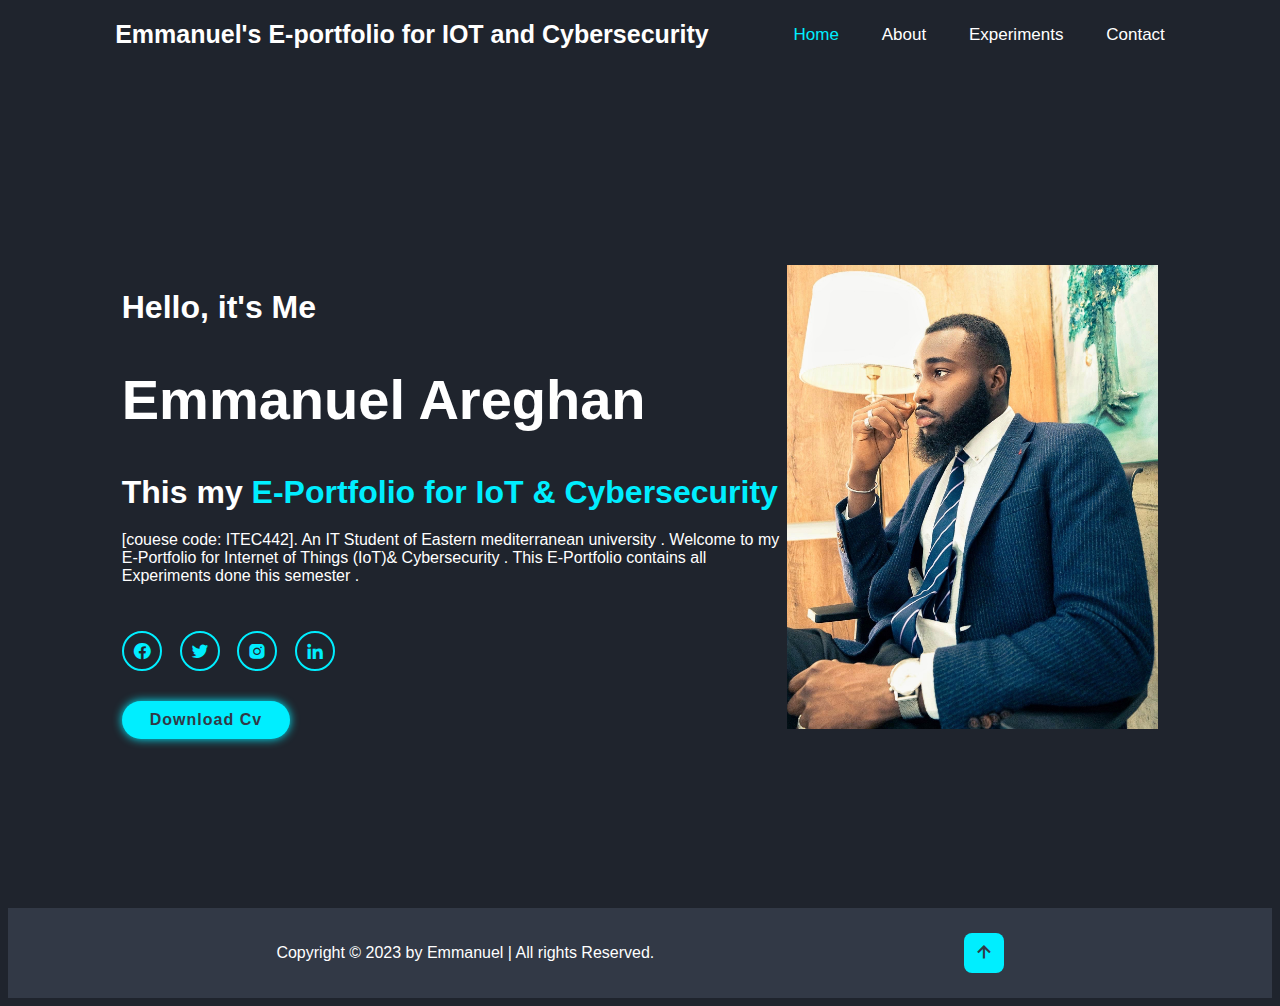
<file: index.html>
<!DOCTYPE html>
<html lang="en">
<head>
    <meta charset="UTF-8">
    <meta name="viewport" content="width=device-width, initial-scale=1.0">
    <title>Document</title>
    <link rel="stylesheet" href ="style.css">
    <link href='https://unpkg.com/boxicons@2.1.4/css/boxicons.min.css' rel='stylesheet'>
</head>
<body>
    <header class="header">
       <a href="#" class="logo" >Emmanuel's E-portfolio for IOT and Cybersecurity</a>
       <i class='bx bx-menu' id="menu-icon"></i>
       <nav class="navbar">
        <a href ="index.html" class="active">Home</a>
        <a href ="aboutme.html">About</a>
        <a href ="iotandcyber.html">Experiments</a>
        <a href ="contact.html">Contact</a>
       </nav>
    </header>
    <section class="home" id="home">
    <div class="home-content">
        <h3>Hello, it's Me</h3>
        <h1>Emmanuel Areghan</h1>
        <h3> This my <span>E-Portfolio for IoT & Cybersecurity </span></h3>
        <p>
            [couese code: ITEC442]. An IT Student of  Eastern mediterranean university . Welcome to my  E-Portfolio for Internet of Things (IoT)& Cybersecurity . This E-Portfolio contains all Experiments done this semester .
        </p>
    <div class="social-media">
        <a href="#"> <i class='bx bxl-facebook-circle' ></i></a>
        <a href="#"><i class='bx bxl-twitter' ></i></a>
        <a href="#"><i class='bx bxl-instagram-alt' ></i></a>
        <a href="#"><i class='bx bxl-linkedin' ></i></a>
    </div>
    <a href="#" class="btn">Download Cv</a>
    </div>
    <div class="home-img">
        <img src="6C3C2172-261A-45DF-A630-8E633501FB4E.jpg" alt="">

    </div>
</section >

<footer class="footer">
    <div class="footer-text">
        <p>Copyright &copy; 2023 by Emmanuel | All rights Reserved.</p>

    </div>

    <div class="footer-iconTop">
        <a href="#home"><i class='bx bx-up-arrow-alt' ></i></a>
    </div>
</footer>






</body>
</html>
</file>
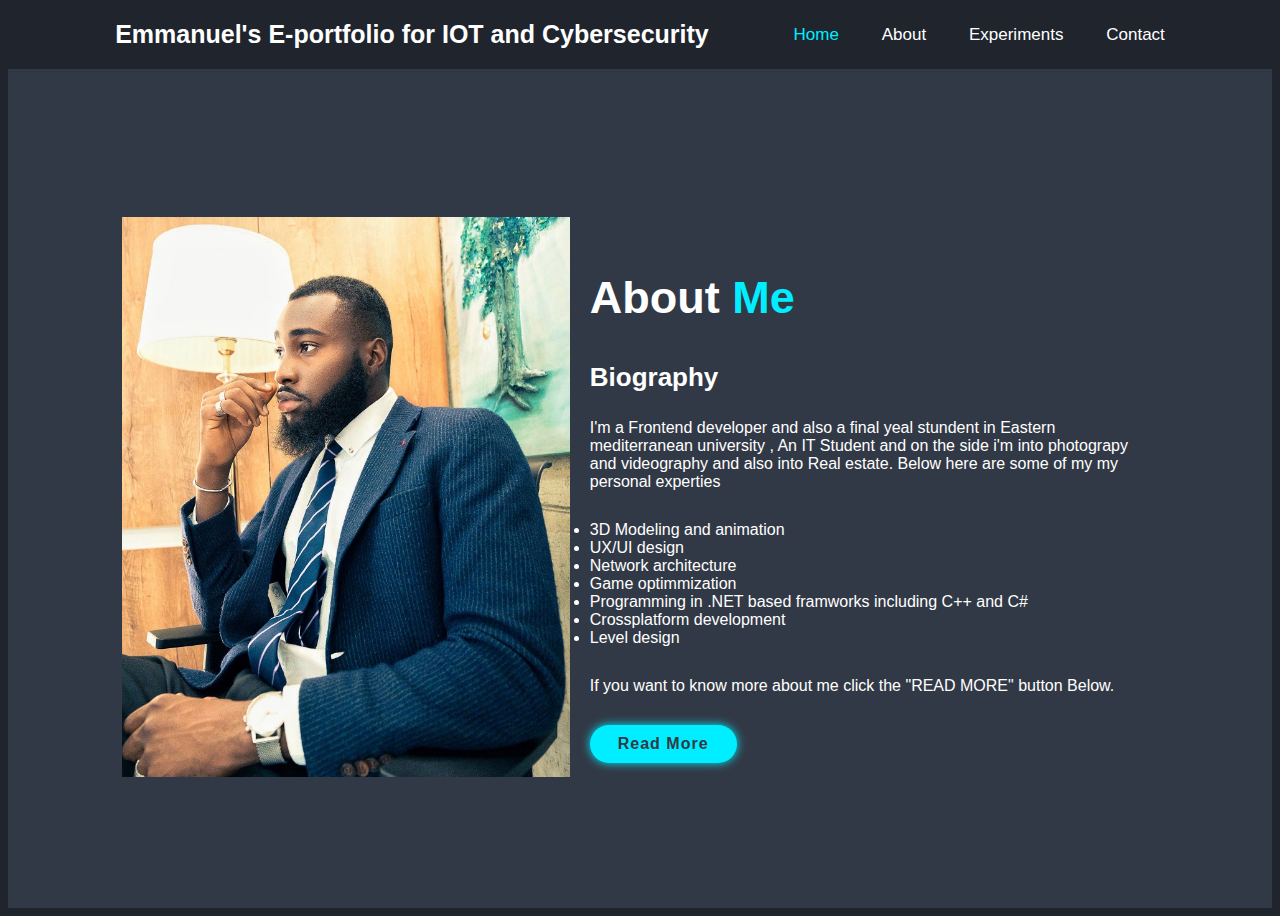
<file: aboutme.html>
<!DOCTYPE html>
<html lang="en">
<head>
    <meta charset="UTF-8">
    <meta name="viewport" content="width=device-width, initial-scale=1.0">
    <title>Document</title>
    <link rel="stylesheet" href ="style.css">
</head>
<body>
    <header class="header">
        <a href="#" class="logo" >Emmanuel's E-portfolio for IOT and Cybersecurity</a>
        <i class='bx bx-menu' id="menu-icon"></i>
        <nav class="navbar">
         <a href ="index.html" class="active">Home</a>
         <a href ="aboutme.html">About</a>
         <a href ="iotandcyber.html">Experiments</a>
         <a href ="contact.html">Contact</a>
        </nav>
     </header>
    <section class="about" id="about">
        <div class="about-img">
            <img src="6C3C2172-261A-45DF-A630-8E633501FB4E.jpg">
        </div>
        <div class="about-content">
            <h2 class="heading">About <span> Me </span></h2>
            <h3> Biography </h3>
            <p> I'm a Frontend developer and also a final yeal stundent in Eastern mediterranean university , An IT Student and on the side i'm into photograpy and videography and also into Real estate. Below here are some of my my personal experties
                <ul>
                    <li> 3D Modeling and animation</li>
                    <li>UX/UI design</li>
                    <li>Network architecture</li>
                    <li> Game optimmization</li>
                    <li> Programming in .NET based framworks including C++ and C#</li>
                    <li> Crossplatform development</li>
                    <li> Level design</li>
                </ul>
              <p> If you want to know more about me click the "READ MORE" button Below.</p> 
            </p>
        <a href="#" class="btn"> Read More</a>
        </div>
        </section>
    
</body>
</html>
</file>
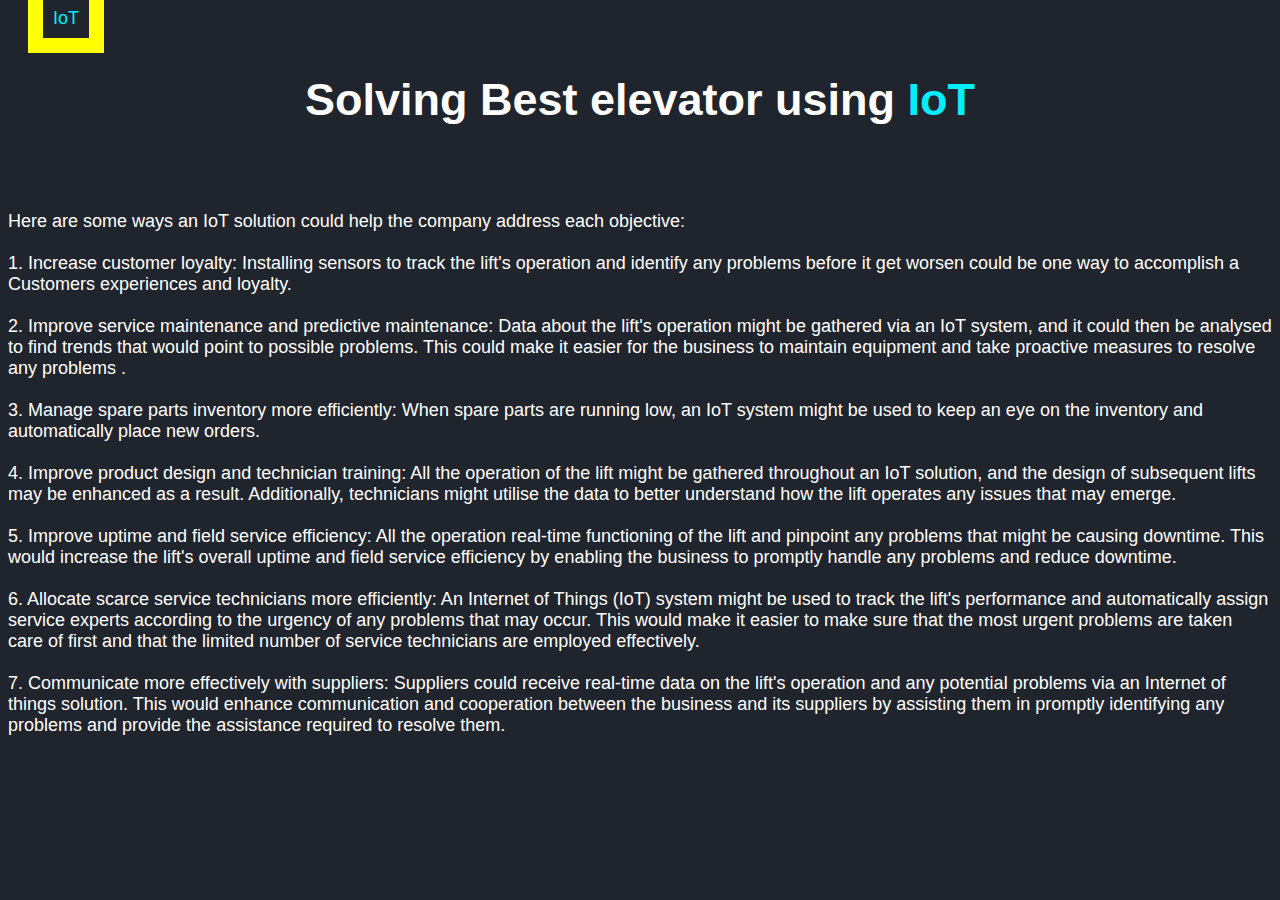
<file: best.html>
<!DOCTYPE html>
<html lang="en">
<head>
    <meta charset="UTF-8">
    <meta name="viewport" content="width=device-width, initial-scale=1.0">
    <title>Document</title>
    <link rel="stylesheet" href ="style.css">
</head>
<body> 
    <nav class="c4">
        <a class="left"   href="iot.html">IoT</a>
        
       </nav>
  
        <div class="best">
            <h3>Solving Best elevator using <span>IoT </span> </h3>  
            <br><br>
            <p>
                Here are some ways an IoT solution could help the company address each objective: <br><br>
                1. Increase customer loyalty:  Installing sensors to track the lift's operation and identify any problems before it get worsen could be one way to accomplish a Customers experiences and loyalty.<br><br>
                2. Improve service maintenance and predictive maintenance: Data about the lift's operation might be gathered via an IoT system, and it could then be analysed to find trends that would point to possible problems. This could make it easier for the business to maintain equipment  and take proactive measures to resolve any problems .<br><br>
                3. Manage spare parts inventory more efficiently: When spare parts are running low, an IoT system might be used to keep an eye on the inventory and automatically place new orders.<br><br>
                4. Improve product design and technician training: All the operation of the lift might be gathered throughout an IoT solution, and the design of subsequent lifts may be enhanced as a result. Additionally, technicians might utilise the data to better understand how the lift operates  any issues that may emerge.<br><br>
                5. Improve uptime and field service efficiency: All the operation real-time functioning of the lift and pinpoint any problems that might be causing downtime. This would increase the lift's overall uptime and field service efficiency by enabling the business to promptly handle any problems and reduce downtime.<br><br>
                6. Allocate scarce service technicians more efficiently: An Internet of Things (IoT) system might be used to track the lift's performance and automatically assign service experts according to the urgency of any problems that may occur. This would make it easier to make sure that the most urgent problems are taken care of first and that the limited number of service technicians are employed effectively.<br><br>
                7. Communicate more effectively with suppliers: Suppliers could receive real-time data on the lift's operation and any potential problems via an Internet of things solution. This would enhance communication and cooperation between the business and its suppliers by assisting them in promptly identifying any problems and provide the assistance required to resolve them. <br><br>



            </p>   
           </div>

   
   
    
</body>
</html>
</file>
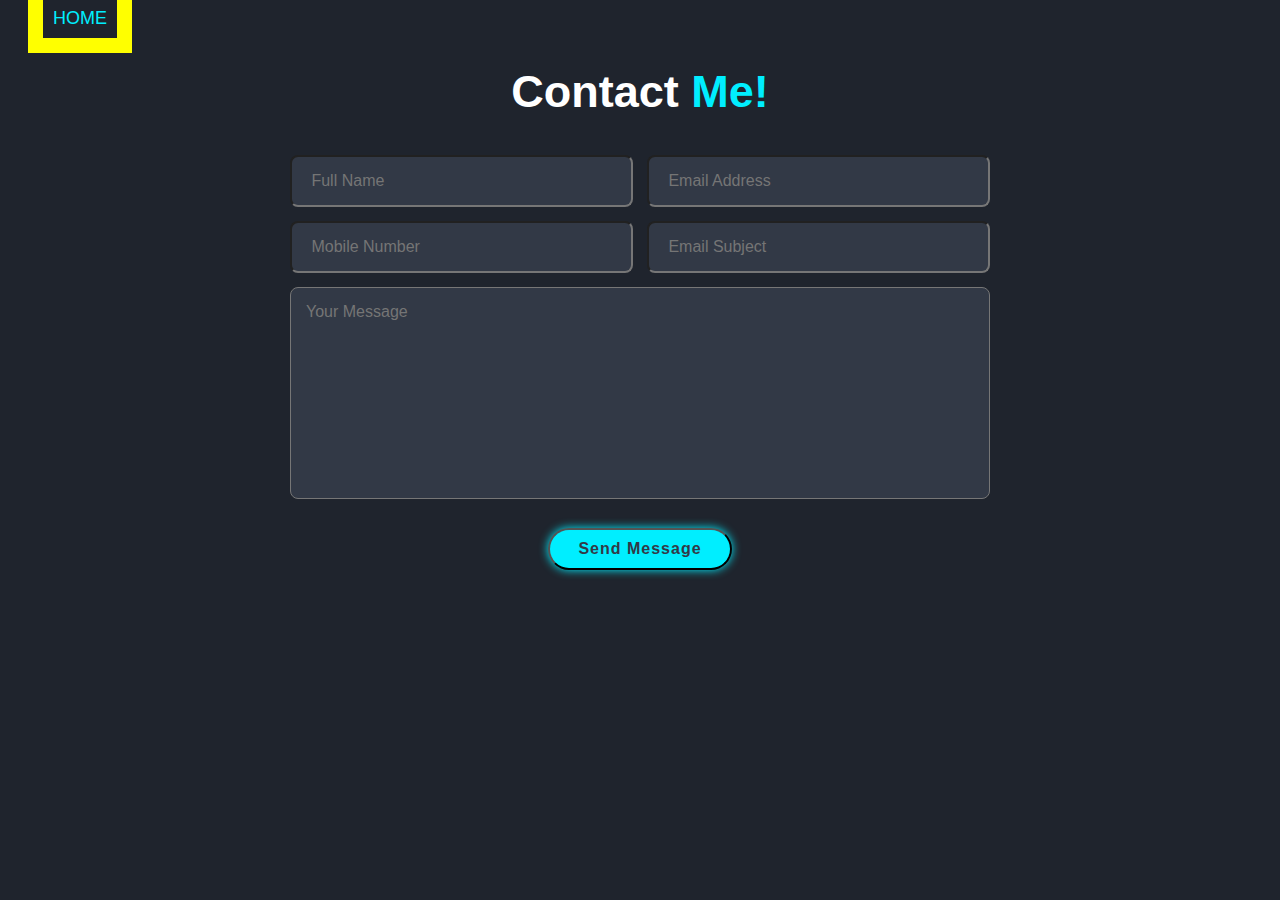
<file: contact.html>
<!DOCTYPE html>
<html lang="en">
<head>
    <meta charset="UTF-8">
    <meta name="viewport" content="width=device-width, initial-scale=1.0">
    <title>Document</title>
    <link rel="stylesheet" href ="style.css">
</head>
<body>
    <nav class="m2">
        <a class="left"   href="index.html">HOME</a>
        
       </nav>
    
     
    <div class="contact">
        <h2 class="heading">Contact<span> Me!</span></h2>
        <form action="#">
            <div class="input-box">
                <input type="text" placeholder=" Full Name">
                <input type="email" placeholder=" Email Address">
            </div>
            <div class="input-box">
                <input type="number" placeholder=" Mobile Number">
                <input type="text" placeholder=" Email Subject">
            </div>
            <textarea name="" id="" cols="30" rows="10" placeholder="Your Message"></textarea>
            <input type="submit" value="Send Message" class="btn">
        </form>
    
    </div>
   
    
    
    
</body>
</html>
</file>
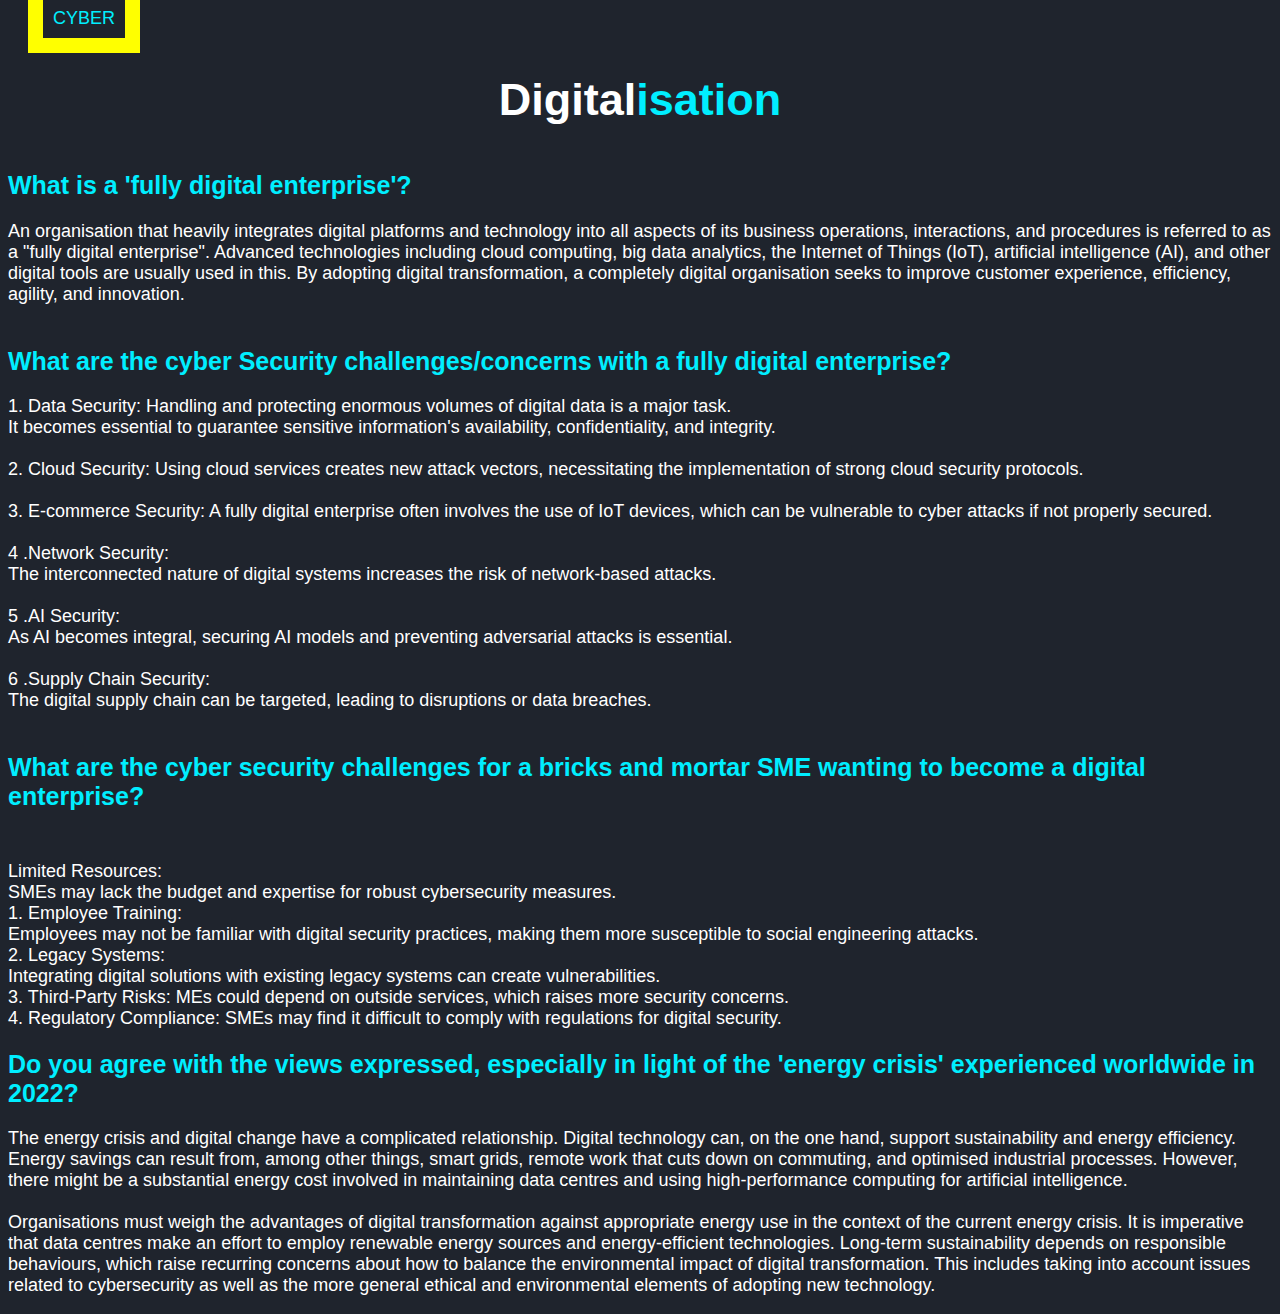
<file: digital.html>
<!DOCTYPE html>
<html lang="en">
<head>
    <meta charset="UTF-8">
    <meta name="viewport" content="width=device-width, initial-scale=1.0">
    <title>Document</title>
    <link rel="stylesheet" href ="style.css">
</head>
<body>
    <nav class="c2">
        <a class="left"   href="cyber.html">CYBER</a>
        
       </nav>
    <div class="digital">
        <h3>Digital<span>isation</span></h3>
        <h2><span>What is a 'fully digital enterprise'?</span> </h2>
        <p>An organisation that heavily integrates digital platforms and technology into all aspects of its business operations, interactions, and procedures is referred to as a "fully digital enterprise". Advanced technologies including cloud computing, big data analytics, the Internet of Things (IoT), artificial intelligence (AI), and other digital tools are usually used in this. By adopting digital transformation, a completely digital organisation seeks to improve customer experience, efficiency, agility, and innovation.
<br><br>
<h2><span>What are the cyber Security challenges/concerns with a  fully digital enterprise?</span></h2> <p>
1. Data Security: Handling and protecting enormous volumes of digital data is a major task.<br>
It becomes essential to guarantee sensitive information's availability, confidentiality, and integrity. <br><br>

2. Cloud Security: Using cloud services creates new attack vectors, necessitating the implementation of strong cloud security protocols.<br><br>

3. E-commerce Security: A fully digital enterprise often involves the use of IoT devices, which can be vulnerable to cyber attacks if not properly secured.<br><br>
4 .Network Security:<br>
The interconnected nature of digital systems increases the risk of network-based attacks.<br><br>
5 .AI Security:<br>
As AI becomes integral, securing AI models and preventing adversarial attacks is essential.<br><br>
6 .Supply Chain Security:<br>
The digital supply chain can be targeted, leading to disruptions or data breaches.<br><br>
<h2><span>What are the cyber security challenges for a bricks and mortar SME wanting to become a digital enterprise?</span>
</h2><br></p> <p>
Limited Resources:<br>
SMEs may lack the budget and expertise for robust cybersecurity measures.<br>
1. Employee Training:<br>
Employees may not be familiar with digital security practices, making them more susceptible to social engineering attacks.<br>
2. Legacy Systems:<br>
Integrating digital solutions with existing legacy systems can create vulnerabilities.<br>
3. Third-Party Risks: MEs could depend on outside services, which raises more security concerns.<br>
4. Regulatory Compliance: SMEs may find it difficult to comply with regulations for digital security.<br>
</p>

<h2><span>Do you agree with the views expressed, especially in light of the 'energy crisis' experienced worldwide in 2022?</span></h2><p>
The energy crisis and digital change have a complicated relationship. Digital technology can, on the one hand, support sustainability and energy efficiency. Energy savings can result from, among other things, smart grids, remote work that cuts down on commuting, and optimised industrial processes. However, there might be a substantial energy cost involved in maintaining data centres and using high-performance computing for artificial intelligence. <br><br>
Organisations must weigh the advantages of digital transformation against appropriate energy use in the context of the current energy crisis. It is imperative that data centres make an effort to employ renewable energy sources and energy-efficient technologies. Long-term sustainability depends on responsible behaviours, which raise recurring concerns about how to balance the environmental impact of digital transformation. This includes taking into account issues related to cybersecurity as well as the more general ethical and environmental elements of adopting new technology.
</p>
</p>
    </div>
</body>
</html>
</file>
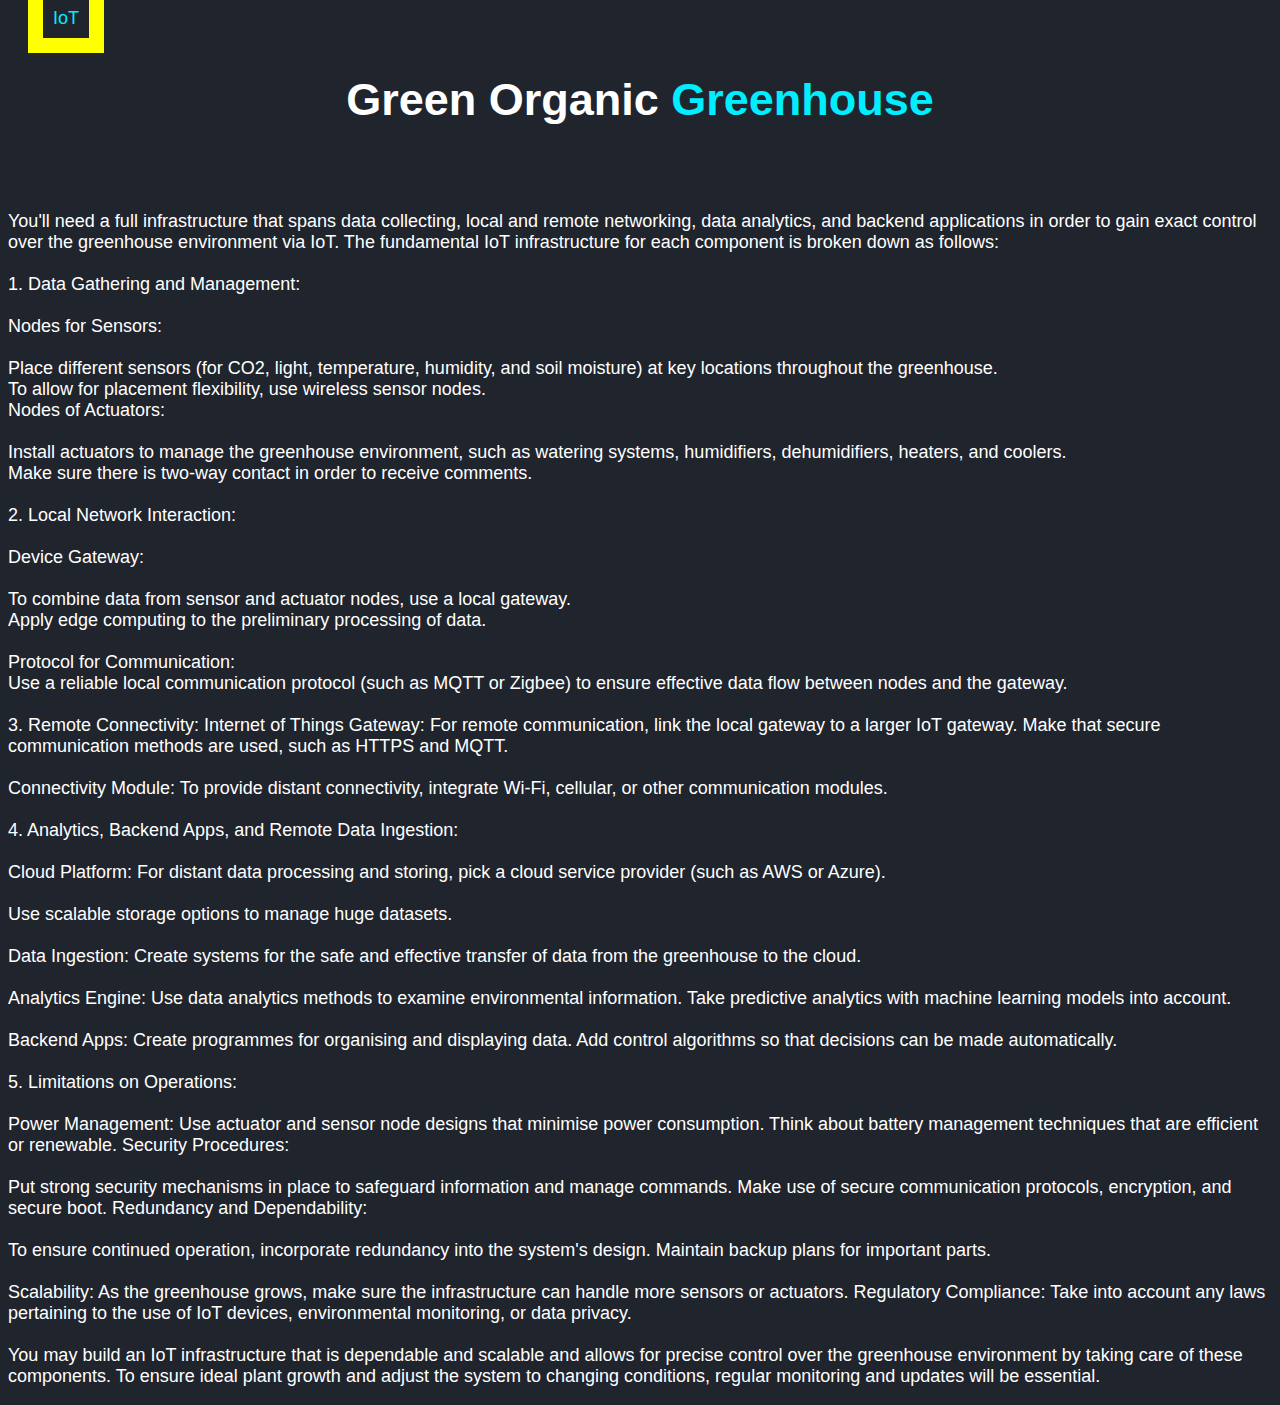
<file: green.html>
<!DOCTYPE html>
<html lang="en">
<head>
    <meta charset="UTF-8">
    <meta name="viewport" content="width=device-width, initial-scale=1.0">
    <title>Document</title>
    <link rel="stylesheet" href ="style.css">
</head>
<body>
    <nav class="c3">
        <a class="left"   href="iot.html">IoT</a>
        
       </nav>
    <div class="green">
        <h3>Green Organic <span>Greenhouse</span> </h3>  
            <br><br>
            <p>
                You'll need a full infrastructure that spans data collecting, local and remote networking, data analytics, and backend applications in order to gain exact control over the greenhouse environment via IoT. The fundamental IoT infrastructure for each component is broken down as follows:<br><br>
                1. Data Gathering and Management: <br><br>
Nodes for Sensors: <br><br>
Place different sensors (for CO2, light, temperature, humidity, and soil moisture) at key locations throughout the greenhouse.<br>
To allow for placement flexibility, use wireless sensor nodes.<br>
Nodes of Actuators: <br><br>
Install actuators to manage the greenhouse environment, such as watering systems, humidifiers, dehumidifiers, heaters, and coolers.<br>
Make sure there is two-way contact in order to receive comments.<br><br>
2. Local Network Interaction: <br><br>
Device Gateway:<br><br>
To combine data from sensor and actuator nodes, use a local gateway.<br>
Apply edge computing to the preliminary processing of data.<br><br>
Protocol for Communication:<br>
Use a reliable local communication protocol (such as MQTT or Zigbee) to ensure effective data flow between nodes and the gateway.<br><br>
3. Remote Connectivity: Internet of Things Gateway: For remote communication, link the local gateway to a larger IoT gateway.
Make that secure communication methods are used, such as HTTPS and MQTT.<br><br>
Connectivity Module: To provide distant connectivity, integrate Wi-Fi, cellular, or other communication modules.<br><br>
4. Analytics, Backend Apps, and Remote Data Ingestion:<br><br>
Cloud Platform: For distant data processing and storing, pick a cloud service provider (such as AWS or Azure).<br><br>
Use scalable storage options to manage huge datasets.<br><br>
Data Ingestion: Create systems for the safe and effective transfer of data from the greenhouse to the cloud.<br><br>
Analytics Engine: Use data analytics methods to examine environmental information.
Take predictive analytics with machine learning models into account.<br><br>
Backend Apps: Create programmes for organising and displaying data.
Add control algorithms so that decisions can be made automatically.<br><br>
5. Limitations on Operations:<br><br>
Power Management: Use actuator and sensor node designs that minimise power consumption.
Think about battery management techniques that are efficient or renewable.
Security Procedures: <br><br>
Put strong security mechanisms in place to safeguard information and manage commands.
Make use of secure communication protocols, encryption, and secure boot.
Redundancy and Dependability:<br><br>
To ensure continued operation, incorporate redundancy into the system's design.
Maintain backup plans for important parts.<br><br>
Scalability: As the greenhouse grows, make sure the infrastructure can handle more sensors or actuators.
Regulatory Compliance: Take into account any laws pertaining to the use of IoT devices, environmental monitoring, or data privacy.<br><br>
You may build an IoT infrastructure that is dependable and scalable and allows for precise control over the greenhouse environment by taking care of these components. To ensure ideal plant growth and adjust the system to changing conditions, regular monitoring and updates will be essential.





            </p>
    </div>

    
</body>
</html>
</file>
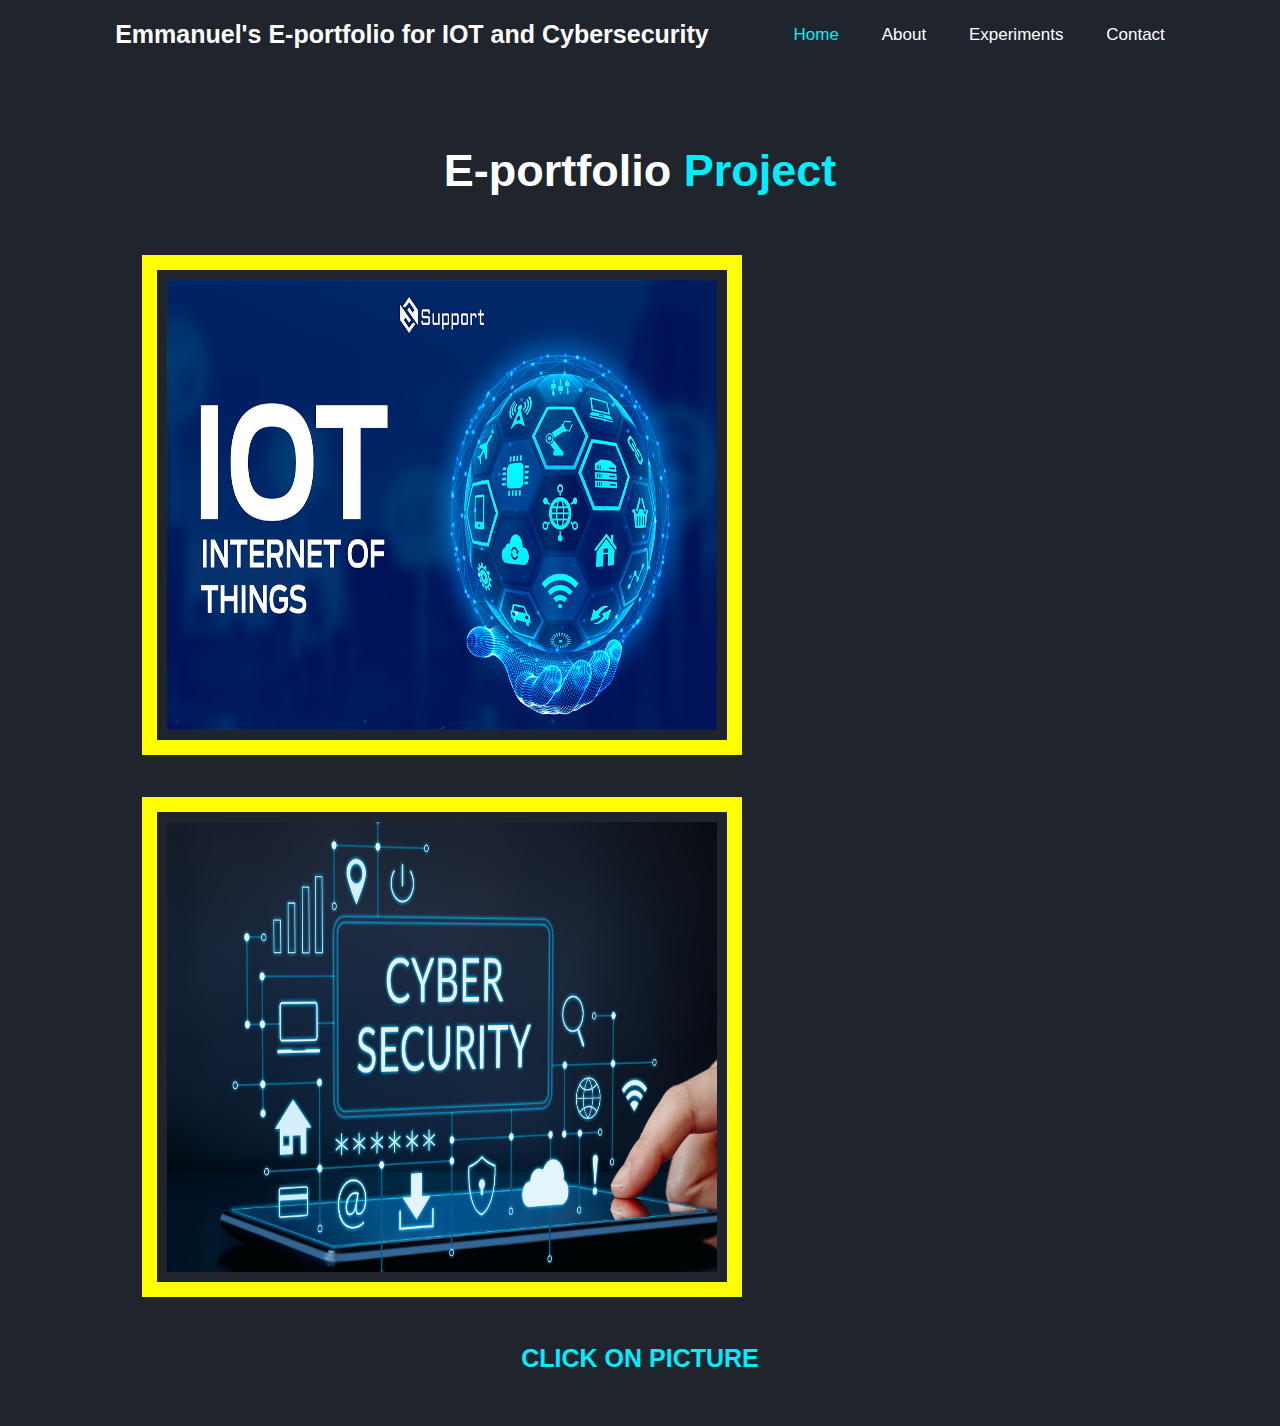
<file: iotandcyber.html>
<!DOCTYPE html>
<html lang="en">
<head>
    <meta charset="UTF-8">
    <meta name="viewport" content="width=device-width, initial-scale=1.0">
    <title>Document</title>
    <link rel="stylesheet" href ="style.css">
</head>
<body>
    <header class="header">
        <a href="#" class="logo" >Emmanuel's E-portfolio for IOT and Cybersecurity</a>
        <i class='bx bx-menu' id="menu-icon"></i>
        <nav class="navbar">
         <a href ="index.html" class="active">Home</a>
         <a href ="aboutme.html">About</a>
         <a href ="iotandcyber.html">Experiments</a>
         <a href ="contact.html">Contact</a>
        </nav>
     </header>
    <section class="iot">
        <h2 class="heading">E-portfolio <span>Project</span></h2>
        <a href="iot.html"><img src="iot.png" style="width: 600px;px;height: 500px;px;  width: 600px;
            border: 15px solid yellow;
            padding: 10px ;
            margin: 20px;" ></a>
            <a href="cyber.html"><img src="cyber.png" style="width: 600px;px;height: 500px;px;  width: 600px;
                border: 15px solid yellow;
                padding: 10px ;
                margin: 20px;" ></a>


 <h3><span>CLICK ON PICTURE</span> </h3>
            
        
    </section>
    
</body>
</html>
</file>
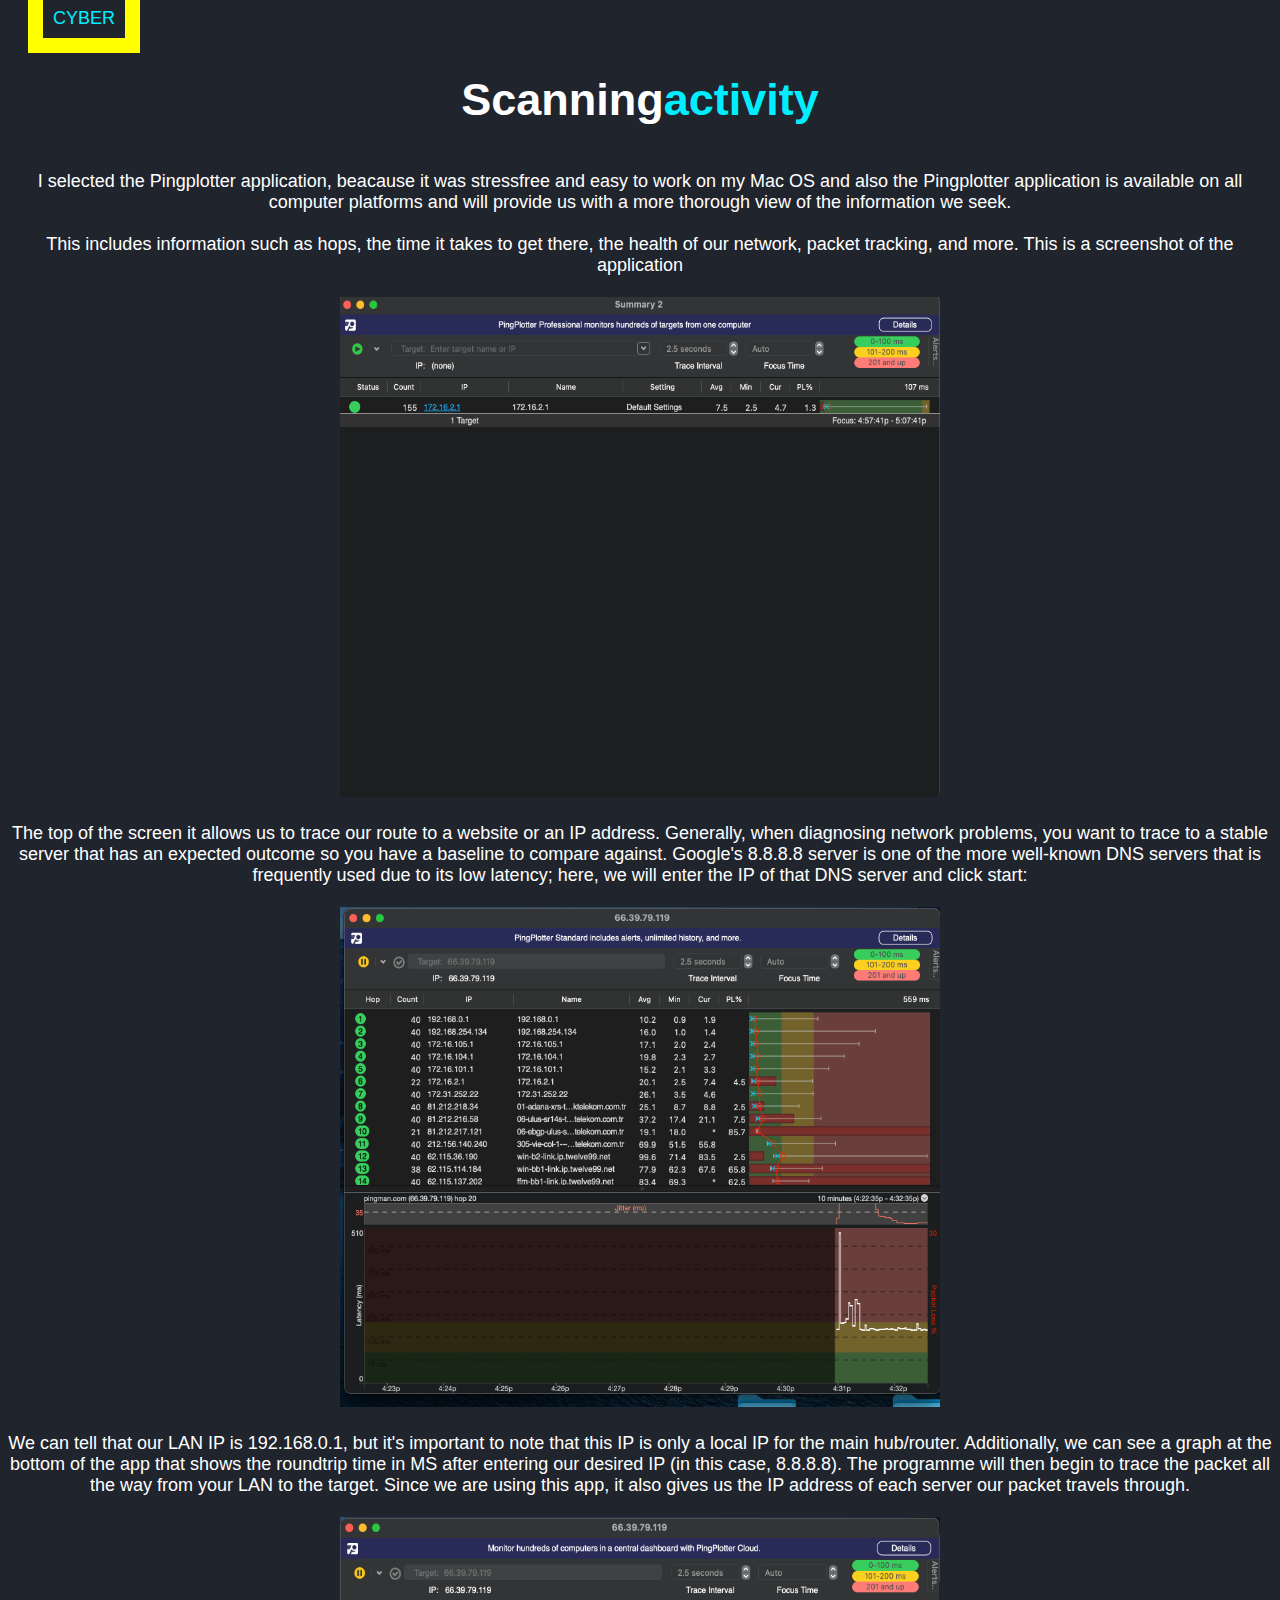
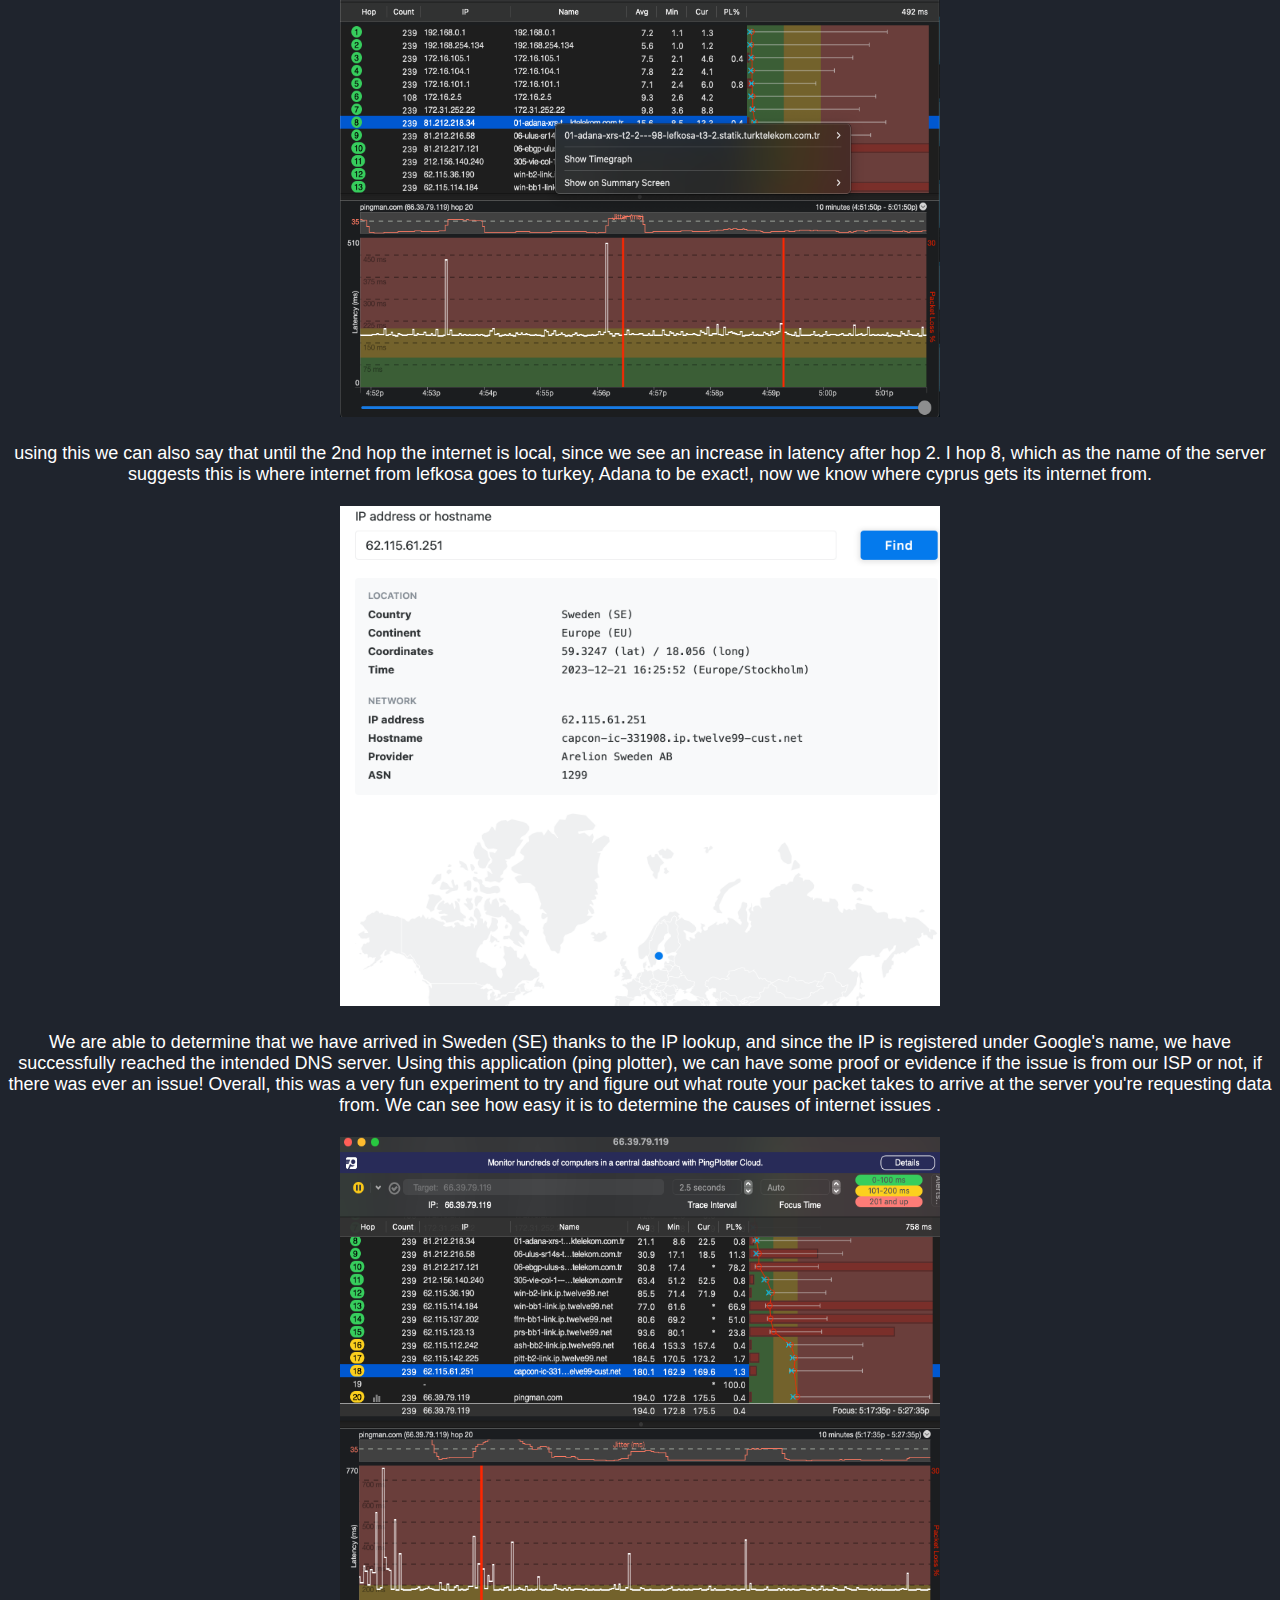
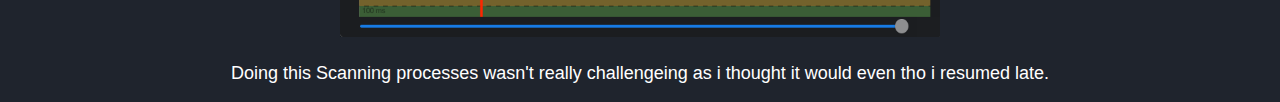
<file: scan.html>
<!DOCTYPE html>
<html lang="en">
<head>
    <meta charset="UTF-8">
    <meta name="viewport" content="width=device-width, initial-scale=1.0">
    <title>Document</title>
    <link rel="stylesheet" href ="style.css">
</head>
<body>
    <nav class="c2">
        <a class="left"   href="cyber.html">CYBER</a>
        
       </nav>
    <div class="scan">
        <h3>Scanning<span>activity </span></h3>
        <p>
            
             I selected the Pingplotter application, beacause it was stressfree and easy to work on my Mac OS and also the Pingplotter application is available on all computer platforms and will provide us with a more thorough view of the information we seek. <br><br>
             This includes information such as hops, the time it takes to get there, the health of our network, packet tracking, and more.
This is a screenshot of the application <br><br>
<img src="1.png" width="600" height="500"> <br><br>
The top of the screen it allows us to trace our route to a website or an IP address. Generally, when diagnosing network problems, you want to trace to a stable server that has an expected outcome so you have a baseline to compare against. Google's 8.8.8.8 server is one of the more well-known DNS servers that is frequently used due to its low latency; here, we will enter the IP of that DNS server and click start:<br><br>
<img src="2.png" width="600" height="500"> <br><br>
We can tell that our LAN IP is 192.168.0.1, but it's important to note that this IP is only a local IP for the main hub/router. Additionally, we can see a graph at the bottom of the app that shows the roundtrip time in MS after entering our desired IP (in this case, 8.8.8.8). The programme will then begin to trace the packet all the way from your LAN to the target. Since we are using this app, it also gives us the IP address of each server our packet travels through.<br><br>
<img src="3.png" width="600" height="500"> <br><br>
using this we can also say that until the 2nd hop the internet is local, since we see an increase in latency after hop 2. I hop 8, which as the name of the server suggests this is where internet from lefkosa goes to turkey, Adana to be exact!, now we know where cyprus gets its internet from. <br><br>
<img src="5.png" width="600" height="500"> <br><br>
We are able to determine that we have arrived in Sweden (SE) thanks to the IP lookup, and since the IP is registered under Google's name, we have successfully reached the intended DNS server.

Using this application (ping plotter), we can have some proof or evidence if the issue is from our ISP or not, if there was ever an issue! Overall, this was a very fun experiment to try and figure out what route your packet takes to arrive at the server you're requesting data from. We can see how easy it is to determine the causes of internet issues . <br><br>
<img src="4.png" width="600" height="500"> <br><br>
 Doing this Scanning processes wasn't really challengeing as i thought it would even tho i resumed late. 

        </p>
    </div>
    
</body>
</html>
</file>
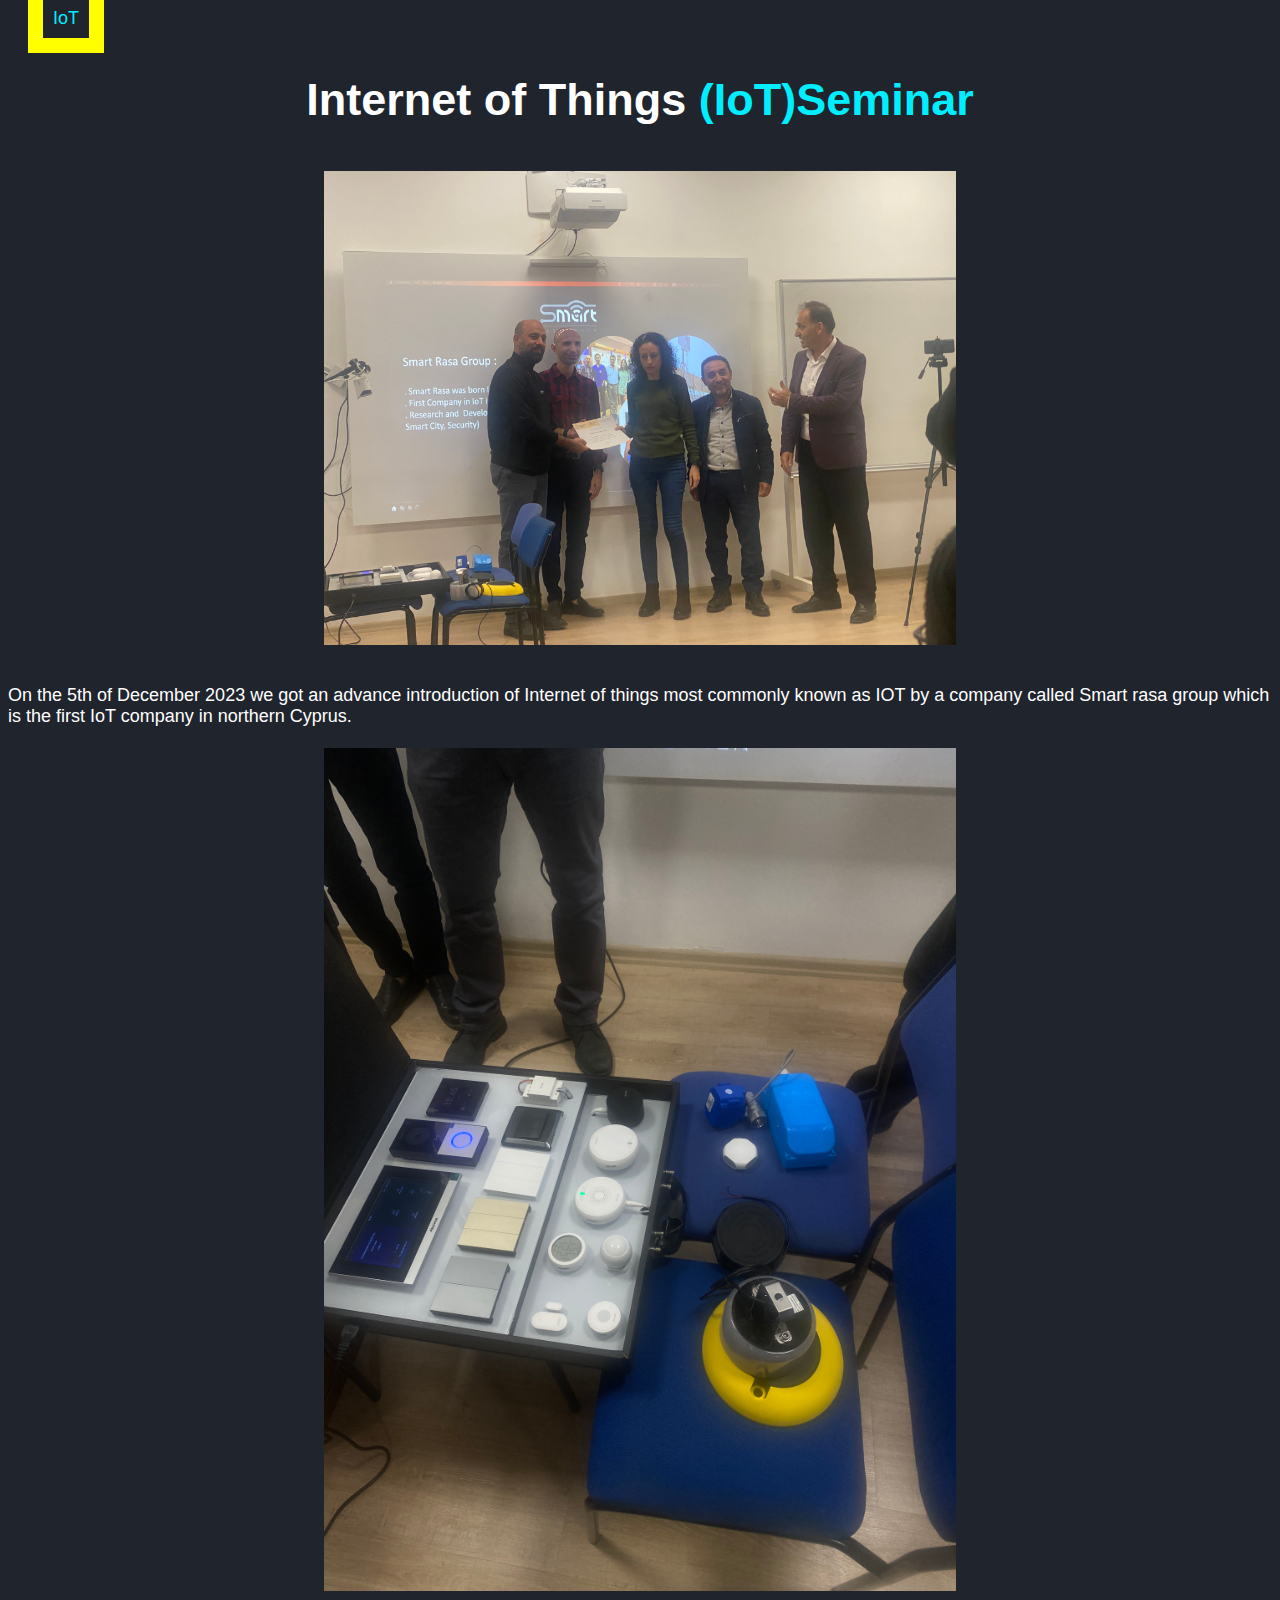
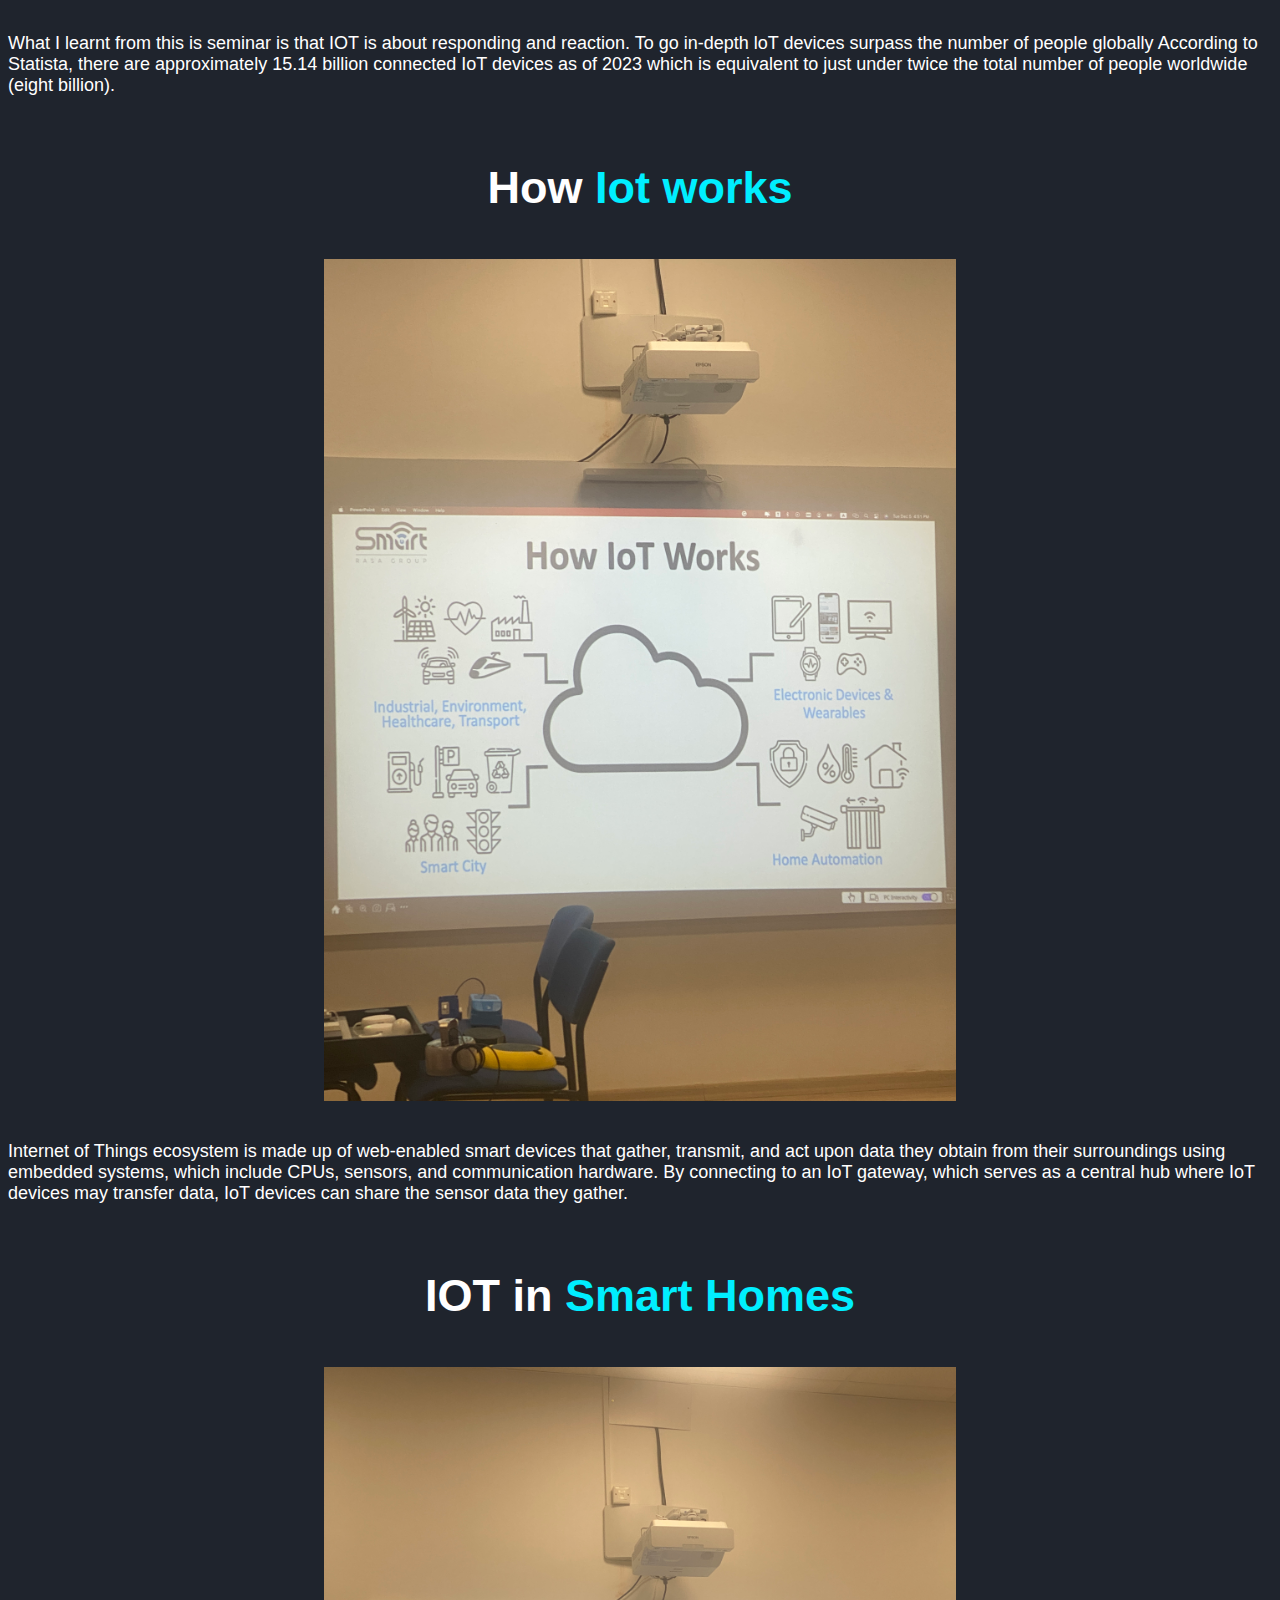
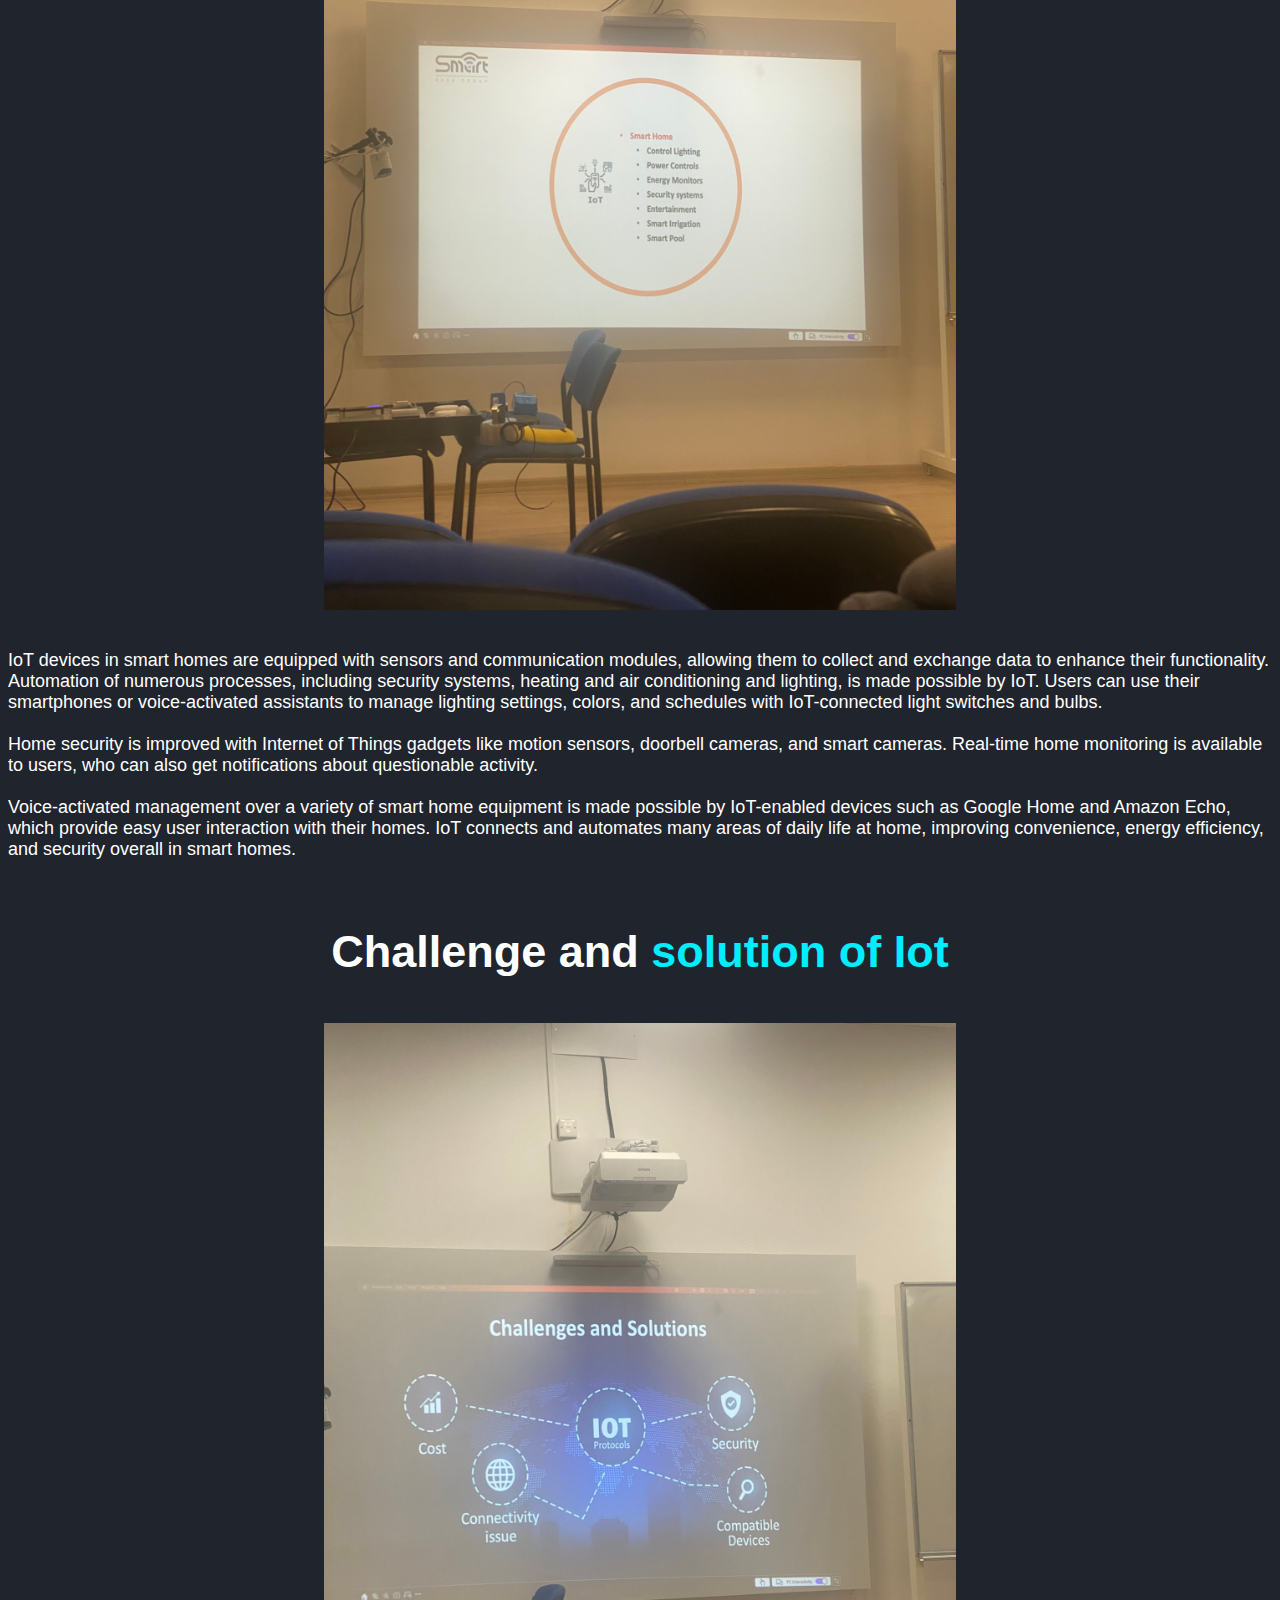
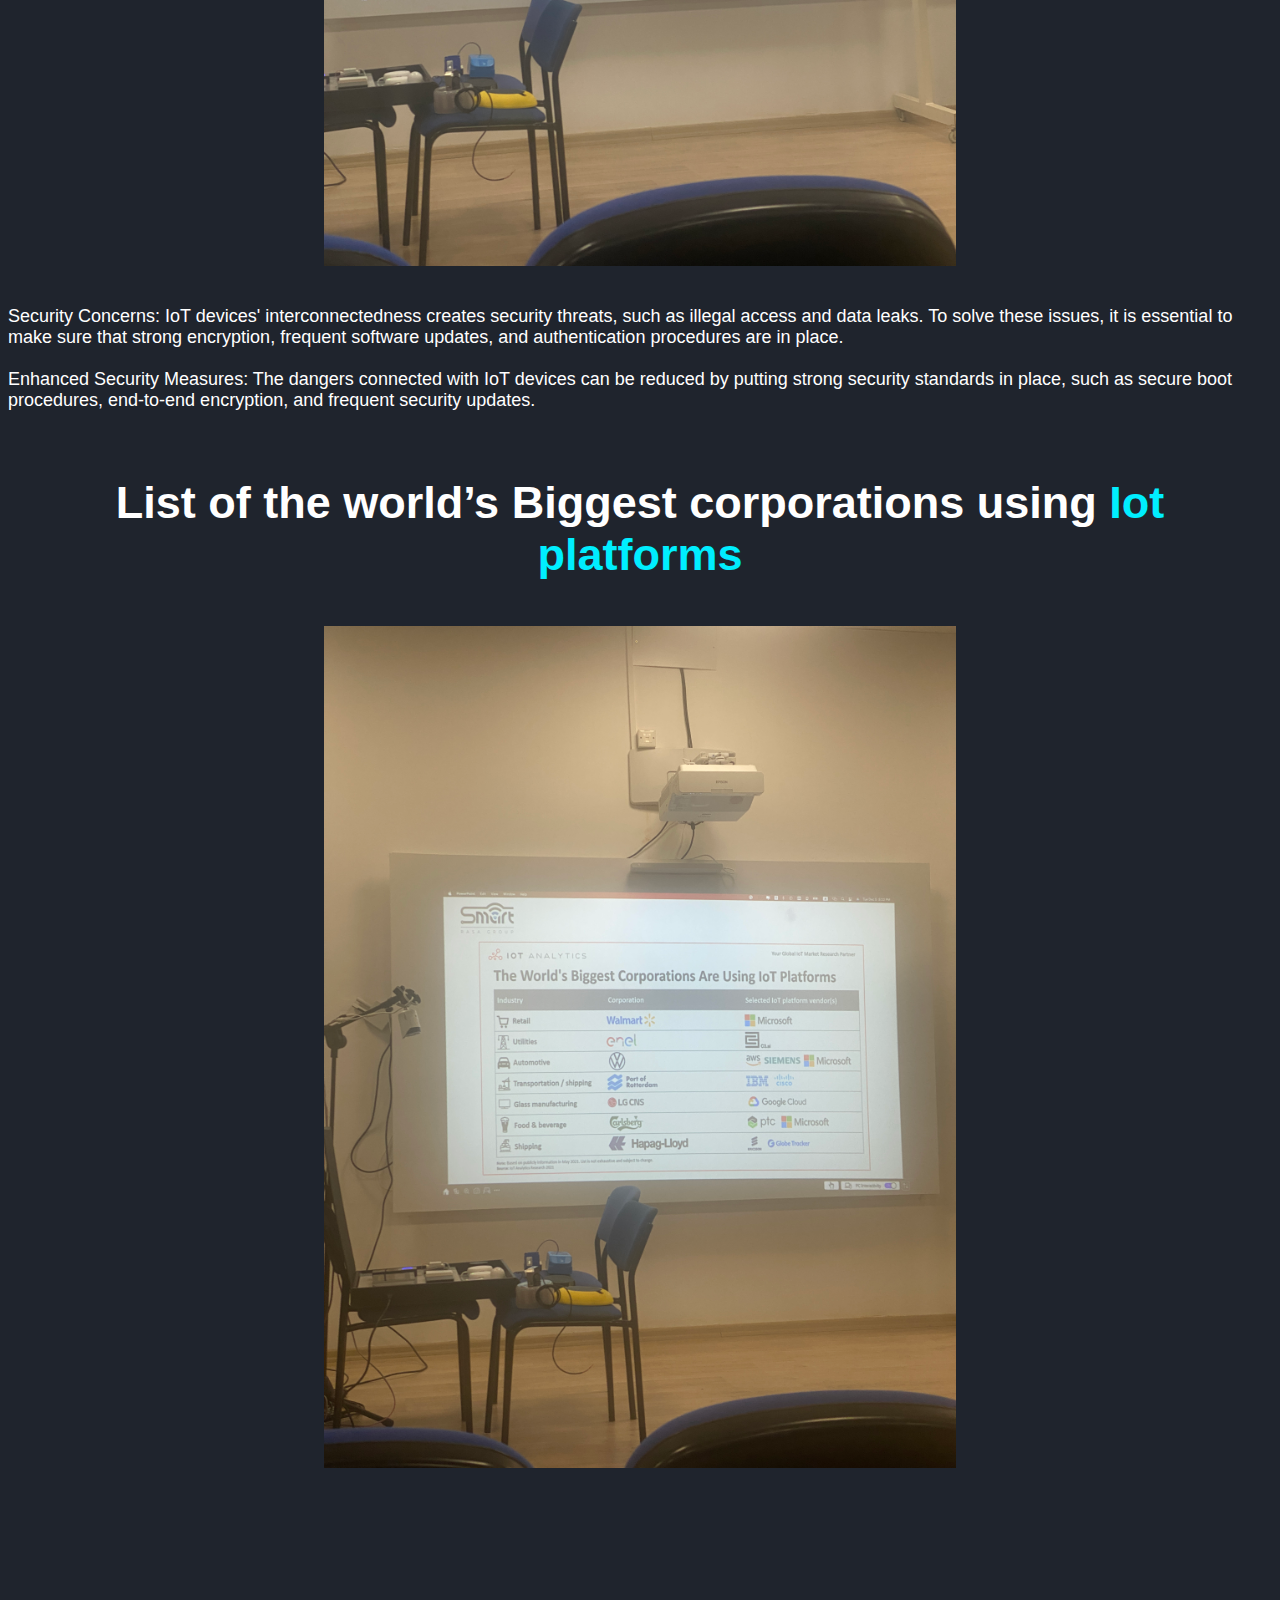
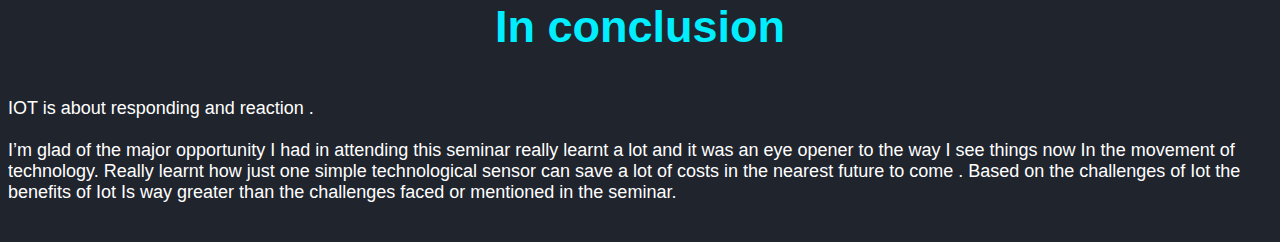
<file: semainar.html>
<!DOCTYPE html>
<html lang="en">
<head>
    <meta charset="UTF-8">
    <meta name="viewport" content="width=device-width, initial-scale=1.0">
    <title>Document</title>
    <link rel="stylesheet" href ="style.css">
</head>
<body>
    <nav class="c9">
        <a class="left"   href="iot.html">IoT</a>
        
       </nav>
    <div class="Seminar">
        <h3>  Internet of Things <span> (IoT)Seminar </span>
        </h3>
        
            <img src="IMG_3368.JPG"> <br><br>
            <p>
                On the 5th of December 2023 we got an advance introduction of Internet of things most commonly known as IOT by a company called Smart rasa group which is the first IoT company in northern Cyprus. <br><br>
                <img src="IMG_3407.JPG"> <br><br>
                What I learnt from this is seminar is that IOT is about responding and reaction. To go in-depth   loT devices surpass the number of people globally According to Statista, there are approximately 15.14 billion connected IoT devices as of 2023 which is equivalent to just under twice the total number of people worldwide (eight billion). <br><br>
                <h3>How <span>Iot works</span></h3>
                <img src="IMG_3385.JPG"> <br><br> <p>
                Internet of Things ecosystem is made up of web-enabled smart devices that gather, transmit, and act upon data they obtain from their surroundings using embedded systems, which include CPUs, sensors, and communication hardware. By connecting to an IoT gateway, which serves as a central hub where IoT devices may transfer data, IoT devices can share the sensor data they gather. <br><br> </p>
                <h3>IOT in <span> Smart Homes</span></h3>
                <img src="IMG_3395.JPG"> <br><br> <p>
                IoT devices in smart homes are equipped with sensors and communication modules, allowing them to collect and exchange data to enhance their functionality. Automation of numerous processes, including security systems, heating and air conditioning  and lighting, is made possible by IoT. Users can use their smartphones or voice-activated assistants to manage lighting settings, colors, and schedules with IoT-connected light switches and bulbs.<br><br>
                Home security is improved with Internet of Things gadgets like motion sensors, doorbell cameras, and smart cameras. Real-time home monitoring is available to users, who can also get notifications about questionable activity.  <br><br>
                Voice-activated management over a variety of smart home equipment is made possible by IoT-enabled devices such as Google Home and Amazon Echo, which provide easy user interaction with their homes. IoT connects and automates many areas of daily life at home, improving convenience, energy efficiency, and security overall in smart homes. <br><br> </p>
                <h3>Challenge and  <span>solution of Iot</span></h3>
                <img src="IMG_3400.JPG"> <br><br> <p>
                Security Concerns: IoT devices' interconnectedness creates security threats, such as illegal access and data leaks. To solve these issues, it is essential to make sure that strong encryption, frequent software updates, and authentication procedures are in place. <br><br>
                Enhanced Security Measures: The dangers connected with IoT devices can be reduced by putting strong security standards in place, such as secure boot procedures, end-to-end encryption, and frequent security updates. <br><br> </p>
                <h3>List of the world’s Biggest corporations using <span>Iot platforms </span> </h3>
                <img src="IMG_3405.JPG"> <br><br><br><br><br><br><br><br>
                <h3> <span>In conclusion </span></h3> <p>
                IOT is about responding and reaction . <br><br>
                I’m glad of the major opportunity I had in attending this seminar really learnt a lot and it was an eye opener to the way I see things now In the movement of technology. Really learnt how just one simple technological sensor can save a lot of costs in the nearest future to come . Based on the challenges of Iot the benefits of Iot Is way greater than the challenges faced or mentioned in the seminar. <br><br> </p>












            </p>
        
    </div>
    
</body>
</html>
</file>
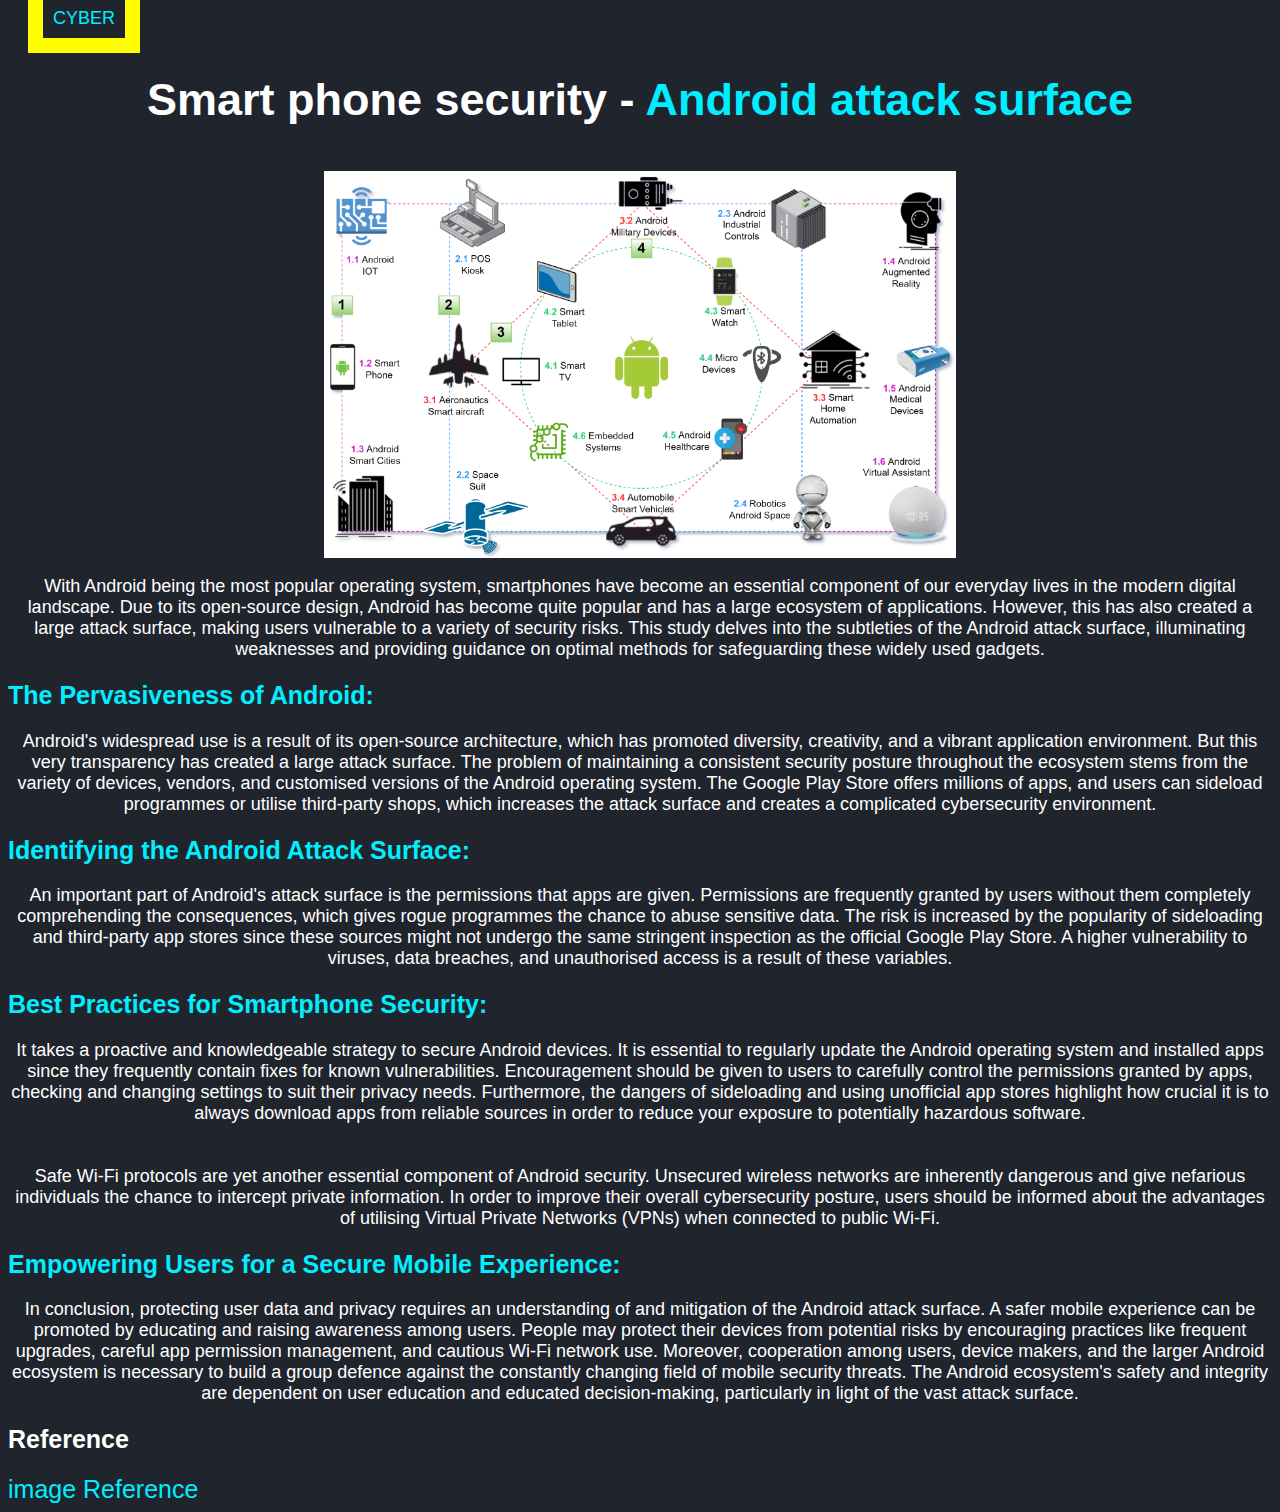
<file: smart.html>
<!DOCTYPE html>
<html lang="en">
<head>
    <meta charset="UTF-8">
    <meta name="viewport" content="width=device-width, initial-scale=1.0">
    <title>Document</title>
    <link rel="stylesheet" href ="style.css">
</head>
<body>
    <nav class="c2">
        <a class="left"   href="cyber.html">CYBER</a>
        
       </nav>
    <div class="smart">
   <h3 class="phone">Smart phone security - <span>Android attack surface</span> </h3>
   <img src="tec.webp" alt="">
   <p>With Android being the most popular operating system, smartphones have become an essential component of our everyday lives in the modern digital landscape. Due to its open-source design, Android has become quite popular and has a large ecosystem of applications. However, this has also created a large attack surface, making users vulnerable to a variety of security risks. This study delves into the subtleties of the Android attack surface, illuminating weaknesses and providing guidance on optimal methods for safeguarding these widely used gadgets.</p>
<h2> <span>The Pervasiveness of Android:</span></h2>
<p>Android's widespread use is a result of its open-source architecture, which has promoted diversity, creativity, and a vibrant application environment. But this very transparency has created a large attack surface. The problem of maintaining a consistent security posture throughout the ecosystem stems from the variety of devices, vendors, and customised versions of the Android operating system. The Google Play Store offers millions of apps, and users can sideload programmes or utilise third-party shops, which increases the attack surface and creates a complicated cybersecurity environment.

</p>
<h2><span>Identifying the Android Attack Surface:</span></h2>
<p>An important part of Android's attack surface is the permissions that apps are given. Permissions are frequently granted by users without them completely comprehending the consequences, which gives rogue programmes the chance to abuse sensitive data. The risk is increased by the popularity of sideloading and third-party app stores since these sources might not undergo the same stringent inspection as the official Google Play Store. A higher vulnerability to viruses, data breaches, and unauthorised access is a result of these variables.
</p>
<h2><span>Best Practices for Smartphone Security:</span></h2>
<p> It takes a proactive and knowledgeable strategy to secure Android devices. It is essential to regularly update the Android operating system and installed apps since they frequently contain fixes for known vulnerabilities. Encouragement should be given to users to carefully control the permissions granted by apps, checking and changing settings to suit their privacy needs. Furthermore, the dangers of sideloading and using unofficial app stores highlight how crucial it is to always download apps from reliable sources in order to reduce your exposure to potentially hazardous software.<br><br><br>Safe Wi-Fi protocols are yet another essential component of Android security. Unsecured wireless networks are inherently dangerous and give nefarious individuals the chance to intercept private information. In order to improve their overall cybersecurity posture, users should be informed about the advantages of utilising Virtual Private Networks (VPNs) when connected to public Wi-Fi.
    <br></p>
    <h2> <span>Empowering Users for a Secure Mobile Experience:</span></h2>
    <p>In conclusion, protecting user data and privacy requires an understanding of and mitigation of the Android attack surface. A safer mobile experience can be promoted by educating and raising awareness among users. People may protect their devices from potential risks by encouraging practices like frequent upgrades, careful app permission management, and cautious Wi-Fi network use. Moreover, cooperation among users, device makers, and the larger Android ecosystem is necessary to build a group defence against the constantly changing field of mobile security threats. The Android ecosystem's safety and integrity are dependent on user education and educated decision-making, particularly in light of the vast attack surface.</p>
    <h2 class="ok">Reference</h2>
 <a href="https://www.mdpi.com/2227-7080/11/3/76"> <span> image Reference </span> </a> 
</div>

    
</body>
</html>
</file>
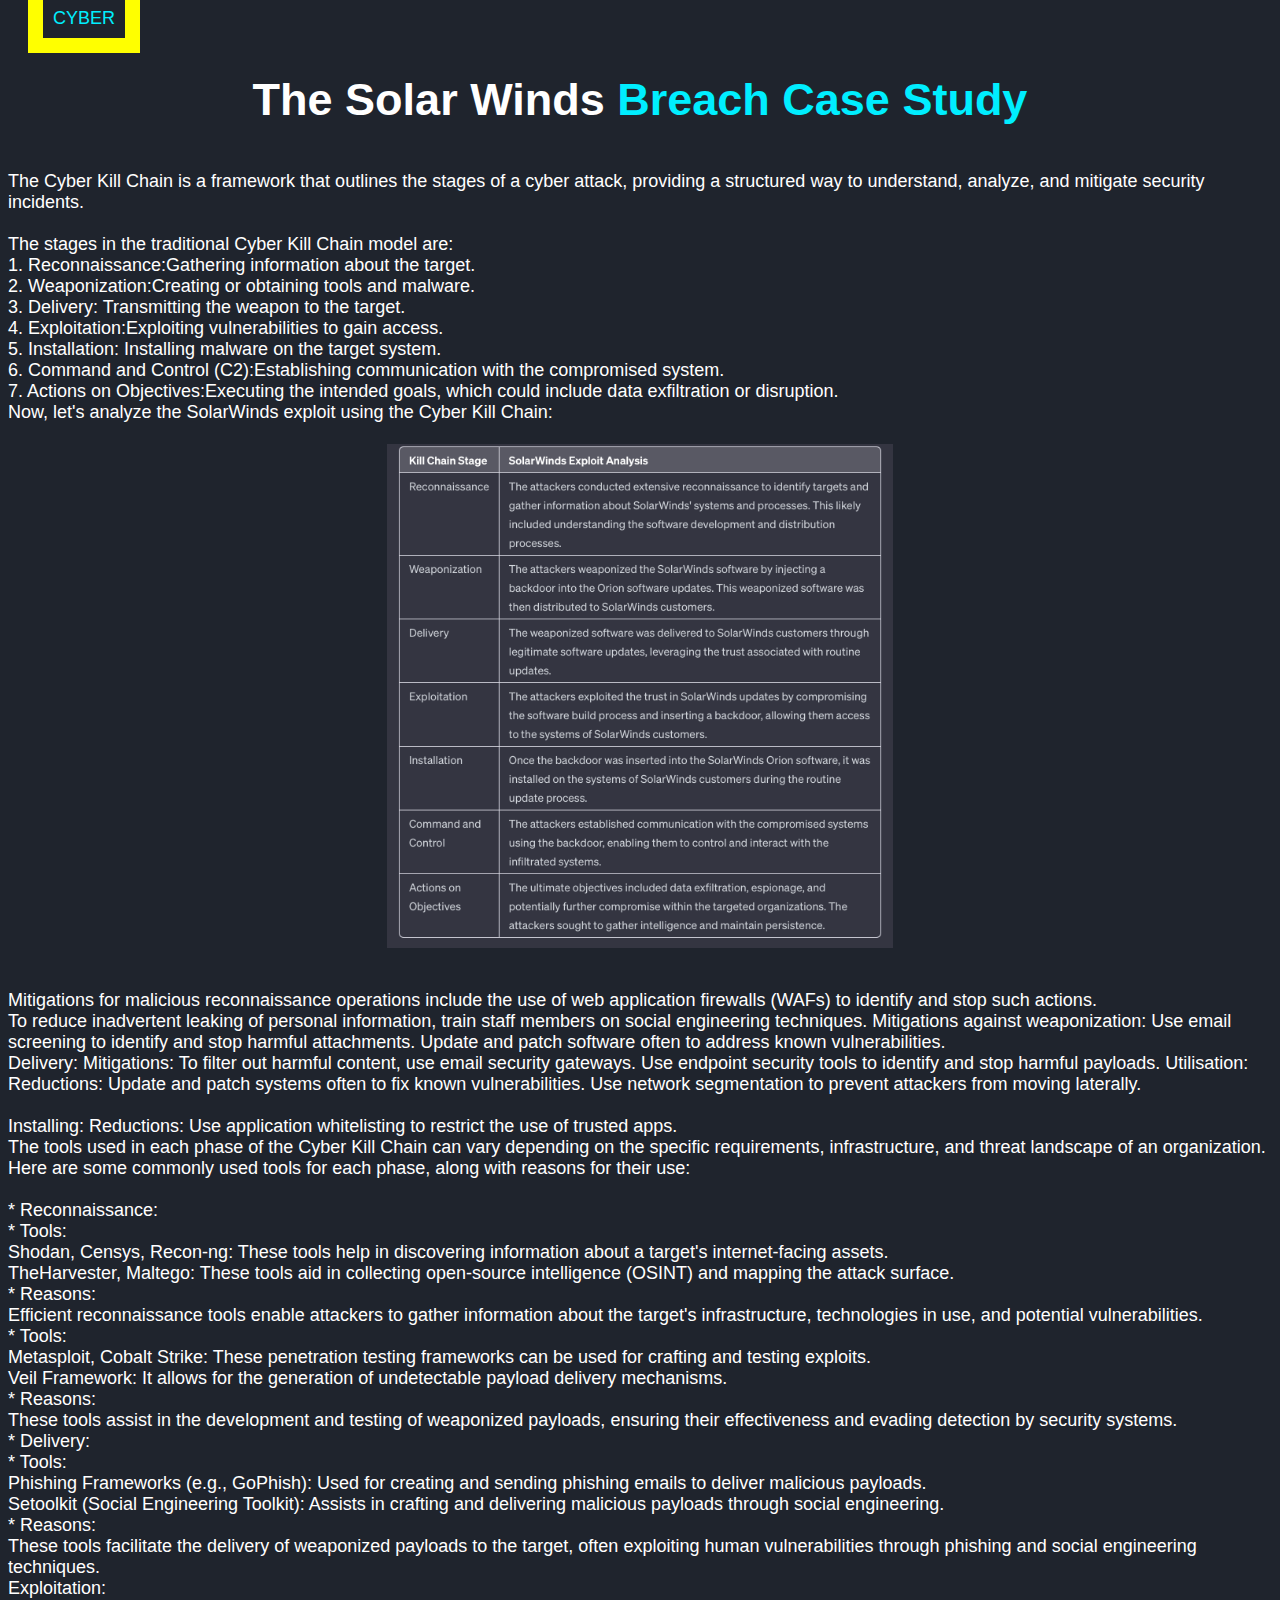
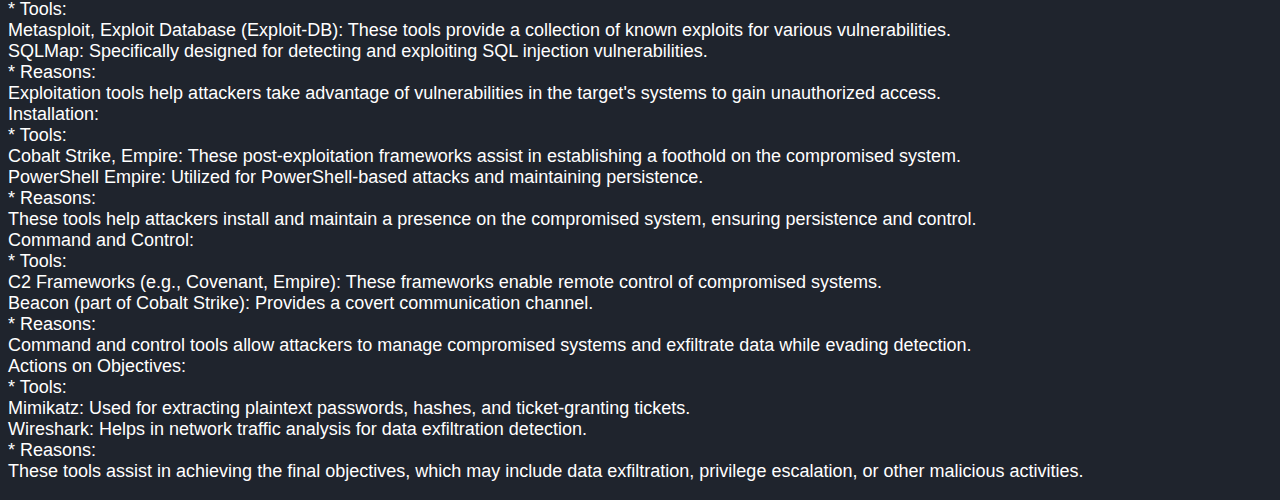
<file: solar.html>
<!DOCTYPE html>
<html lang="en">
<head>
    <meta charset="UTF-8">
    <meta name="viewport" content="width=device-width, initial-scale=1.0">
    <title>Document</title>
    <link rel="stylesheet" href ="style.css">
</head>
<body>
    <nav class="c2">
        <a class="left"   href="cyber.html">CYBER</a>
        
       </nav>
    <div class="solar">
         <h3>The Solar Winds <span>Breach Case Study</span></h3>
         <p>
            The Cyber Kill Chain is a framework that outlines the stages of a cyber attack, providing a structured way to understand, analyze, and mitigate security incidents.<br> <br> The stages in the traditional Cyber Kill Chain model are:
<br>
1. Reconnaissance:Gathering information about the target.<br>
2. Weaponization:Creating or obtaining tools and malware.<br>
3. Delivery: Transmitting the weapon to the target.<br>
4. Exploitation:Exploiting vulnerabilities to gain access.<br>
5. Installation: Installing malware on the target system.<br>
6. Command and Control (C2):Establishing communication with the compromised system.<br>
7. Actions on Objectives:Executing the intended goals, which could include data exfiltration or disruption.<br>
Now, let's analyze the SolarWinds exploit using the Cyber Kill Chain:<br><br>
<img src="Screenshot 2023-12-14 at 11.33.38.png" alt="">
<br><br>
Mitigations for malicious reconnaissance operations include the use of web application firewalls (WAFs) to identify and stop such actions.<br>
To reduce inadvertent leaking of personal information, train staff members on social engineering techniques.
Mitigations against weaponization: Use email screening to identify and stop harmful attachments.
Update and patch software often to address known vulnerabilities.<br>
Delivery: Mitigations: To filter out harmful content, use email security gateways.
Use endpoint security tools to identify and stop harmful payloads.
Utilisation: Reductions:
Update and patch systems often to fix known vulnerabilities.
Use network segmentation to prevent attackers from moving laterally.<br><br>
Installing: Reductions:
Use application whitelisting to restrict the use of trusted apps.<br>
The tools used in each phase of the Cyber Kill Chain can vary depending on the specific requirements, infrastructure, and threat landscape of an organization.<br> Here are some commonly used tools for each phase, along with reasons for their use:<br><br>
* Reconnaissance:<br>
        * Tools:<br>
         Shodan, Censys, Recon-ng: These tools help in discovering information about a target's internet-facing assets.<br>
        TheHarvester, Maltego: These tools aid in collecting open-source intelligence (OSINT) and mapping the attack surface.<br>
        * Reasons:<br>
        Efficient reconnaissance tools enable attackers to gather information about the target's infrastructure, technologies in use, and potential vulnerabilities.<br>
        * Tools: <br>
         Metasploit, Cobalt Strike: These penetration testing frameworks can be used for crafting and testing exploits.<br>
        Veil Framework: It allows for the generation of undetectable payload delivery mechanisms.<br>
* Reasons:<br>
These tools assist in the development and testing of weaponized payloads, ensuring their effectiveness and evading detection by security systems.<br>
* 		Delivery:<br>
        * Tools:<br>
        Phishing Frameworks (e.g., GoPhish): Used for creating and sending phishing emails to deliver malicious payloads.<br>
         Setoolkit (Social Engineering Toolkit): Assists in crafting and delivering malicious payloads through social engineering.<br>
        * Reasons:<br>
         These tools facilitate the delivery of weaponized payloads to the target, often exploiting human vulnerabilities through phishing and social engineering techniques.
		<br>Exploitation:<br>
        * Tools:<br>
         Metasploit, Exploit Database (Exploit-DB): These tools provide a collection of known exploits for various vulnerabilities.<br>
         SQLMap: Specifically designed for detecting and exploiting SQL injection vulnerabilities.<br>
        * Reasons:<br>
        Exploitation tools help attackers take advantage of vulnerabilities in the target's systems to gain unauthorized access.<br>
 		Installation:<br>
        * Tools:<br>
         Cobalt Strike, Empire: These post-exploitation frameworks assist in establishing a foothold on the compromised system.<br>
        PowerShell Empire: Utilized for PowerShell-based attacks and maintaining persistence.<br>
        * Reasons:<br>
         These tools help attackers install and maintain a presence on the compromised system, ensuring persistence and control.<br>
		Command and Control:<br>
        * Tools:<br>
         C2 Frameworks (e.g., Covenant, Empire): These frameworks enable remote control of compromised systems.<br>
         Beacon (part of Cobalt Strike): Provides a covert communication channel.<br>
        * Reasons:<br>
         Command and control tools allow attackers to manage compromised systems and exfiltrate data while evading detection.<br>
		Actions on Objectives:<br>
        * Tools:<br>
         Mimikatz: Used for extracting plaintext passwords, hashes, and ticket-granting tickets.<br>
        Wireshark: Helps in network traffic analysis for data exfiltration detection.<br>
        * Reasons:<br>
         These tools assist in achieving the final objectives, which may include data exfiltration, privilege escalation, or other malicious activities.<br>




         </p>
    </div>
    
</body>
</html>
</file>
<file: style.css>
*{
    margin: o;
    padding: 0;
    box-sizing: border-box;
    text-decoration: none;
    outline: none;
    scroll-behavior: smooth;
    font-family: 'popins',sans-serif;
}
:root{
    --bg-color:#1f242d;
    --second-bg-color:#323946;
    --text-color:#fff;
    --main-color:#0ef;

}
html {
    font-size: 62.5%;
    overflow-x: hidden;
}
body{
    background: var(--bg-color);
    color: var(--text-color);
}
section{
    min-height: 100vh;
    padding: 10rem 9% 2rem;
}
.header{
    position: fixed;
    top: 0;
    left: 0;
    width: 100%;
    padding: 2rem 9%;
    background: var(--bg-color);
    display: flex;
    justify-content: space-between;
    align-items: center;
    z-index: 100;
}
.logo{
    font-size: 2.5rem;
    color: var(--text-color);
    font-weight: 600;
cursor: default;
}
.navbar a {
    font-size: 1.7rem;
    color: var(--text-color);
    margin-left: 4rem;
    transition: .3s;

}
.navbar a:hover,
.navbar a.active
 {
    color: var(--main-color);
}

#menu-icon {
    font-size: 3.6rem;
    color: var(--text-color);
    display: none;

}
.home{
    display: flex;
    justify-content: center;
    align-items: center;
}
.home-content h3{
    font-size: 3.2rem;
    font-weight: 700;
}
.home-content h3:nth-of-type(2){
margin-bottom: 2rem;
}
span{
    color: var(--main-color);
}
.home-content h1 {
    font-size: 5.6rem;
    font-weight: 700;
    line-height: 1.3;
}
.home-img img {
    width: 29vw;
}
.home-content p {
    font-size: 1.6rem;
}
.social-media a {
    display: inline-flex;
    justify-content: center;
    align-items: center;
    width: 4rem;
    height: 4rem;
    background: transparent;
    border:  .2rem solid var(--main-color);
    border-radius: 50%;
    font-size: 2rem;
    color: var(--main-color);
    margin:  3rem 1.5rem 3rem 0;
    transition:  .5s ease;
}
.social-media a :hover {
    background: var(--main-color);
    color: var(--second-bg-color);
    box-shadow:  0 0 1rem var(--main-color);
}
.btn{
    display: inline-block;
    padding: 1rem 2.8rem;
    background: var(--main-color);
    border-radius: 4rem;
    box-shadow: 0 0 1rem var(--main-color);
    font-size: 1.6rem;
    color: var(--second-bg-color);
    letter-spacing:  .1rem;
font-weight: 600;
transition:  .5s ease;


}
.btn:hover{
    box-shadow: none;
}
.about {
    display: flex;
    justify-content: center;
    align-items: center;
    gap: 2rem;
    background: var(--second-bg-color);
}
.about-img img {
    width: 35vw;
}
.heading {
    text-align: center;
    font-size: 4.5rem;
}
.iot h3{
    text-align: center;
    font-size: 2.5rem;
}
.about-content h2 {
    text-align: left;
    line-height: 1.2;
}
.about-content h3{
    font-size: 2.6rem;
}
.about-content p {
    font-size: 1.6rem;
    margin: 2rem 0 3rem ;

}
.about-content ul{
    font-size: 1.6rem;
    margin: 2rem 0 3rem ;

}
.portfolio{
    background:var(--second-bg-color);

}
.portfolio h2{
    margin-bottom: 4rem;
}
.portfolio-container{
    display: grid;
    grid-template-columns: repeat(3,1fr);
    align-items: center;
    gap: 2.5rem;
}
.portfolio-container .portfolio-box{
    position: relative;
    border-radius: 2rem;
    box-shadow: 0 0 1rem var(--bg-color);
    overflow: hidden;
    display: flex;
}

.portfolio-box img {
    width: 100%;
   
    


}
.portfolio-box .portfoliolayer {
    position: absolute;
    bottom: 0;
left: 0;
width: 100%;
height: 100%;
background: linear-gradient(rgba(0,0,0, .1), var(--main-color));

}
.smart h3{
    text-align: center;
    font-size: 4.5rem;
}
.smart h2{
    text-align: left;
    font-size: 2.5rem;
}
.smart img {
    display: block;
  margin-left: auto;
  margin-right: auto;
  width: 50%;
    
}
.smart p{
    text-align: center;
    font-size: 1.8rem;
}
.smart h4{
    text-align: left;
    font-size: 2.5rem;
}
.smart a{
    text-align: left;
    font-size: 2.5rem;
}
.solar h3{
    text-align: center;
    font-size: 4.5rem;
}
.solar img {
    display: block;
  margin-left: auto;
  margin-right: auto;
  width: 40%;}
  .solar p{
    text-align: left;
    font-size: 1.8rem;
}
.digital h3{
    text-align: center;
    font-size: 4.5rem;
}
.digital h2{
    text-align: left;
    font-size: 2.5rem;
}
.digital p{
    text-align: left;
    font-size: 1.8rem;
}
.cyb li{
    width: 1500px;
  border: 15px solid var(--main-color);
  padding: 10px ;
  margin: 20px;
  text-align: center;
  font-size: 1.8rem;
  
}
.pad p{
    text-align: center;
    font-size: 1.8rem;
}
.cyb h3{
    text-align: center;
    font-size: 4.5rem;
}
.cyb li a {
    
        color: yellow;
        background-color: transparent;
        text-decoration: none;
}

    .cyb li  a:hover{
        color: red;
        background-color: transparent;
        text-decoration: none;
}
.navbart a {
    font-size: 5.7rem;
    color: var(--main-color);
    margin-left: 4rem;
    transition: .3s;
    width: 200px;
  border: 15px solid yellow;
  padding: 10px ;
  margin: 20px;
  
  font-size: 1.8rem;

}
.navbart a:hover,
.navbart a.active
 {
    color: red;
}
.scan p{
    text-align: center;
    font-size: 1.8rem;
}
.scan h3{
    text-align: center;
    font-size: 4.5rem;
}
.c2 a {
    font-size: 5.7rem;
    color: var(--main-color);
    margin-left: 4rem;
    transition: .3s;
    width: 200px;
  border: 15px solid yellow;
  padding: 10px ;
  margin: 20px;
  
  font-size: 1.8rem;

}
.c2 a:hover,
.c2 a.active
 {
    color: red;
}
.best  h3{
    text-align: center;
    font-size: 4.5rem;
}
.best p{
    text-align: left;
    font-size: 1.8rem;
}
.green  h3{
    text-align: center;
    font-size: 4.5rem;
}
.green p{
    text-align: left;
    font-size: 1.8rem;
}
.c3 a {
    font-size: 5.7rem;
    color: var(--main-color);
    margin-left: 4rem;
    transition: .3s;
    width: 200px;
  border: 15px solid yellow;
  padding: 10px ;
  margin: 20px;
  
  font-size: 1.8rem;

}
.c3 a:hover,
.c3 a.active
 {
    color: red;
}
.c4 a {
    font-size: 5.7rem;
    color: var(--main-color);
    margin-left: 4rem;
    transition: .3s;
    width: 200px;
  border: 15px solid yellow;
  padding: 10px ;
  margin: 20px;
  
  font-size: 1.8rem;

}
.c4 a:hover,
.c4 a.active
 {
    color: red;
}
.contact h2{
    margin-bottom: 3rem;

}
.contact form {
    max-width: 70rem;
    margin: 1rem auto;
    text-align: center;
    margin-bottom: 3rem;
}
.contact form .input-box{
    display: flex;
    justify-content: space-between;
    flex-wrap: wrap;

}
.contact form .input-box input,
.contact form textarea{
    width: 100%;
    padding: 1.5rem;
    font-size: 1.6rem;
    color: var(--text-color);
    background: var(--second-bg-color);
border-radius: .8rem;
margin: .7rem 0;
}
.contact form .input-box input{
    width: 49%;
}
.contact form textarea{
    resize: none;
}
.contact form .btn{
    margin-top: 2rem;
    cursor: pointer;
}
.footer {
    display: flex;
    justify-content: space-around;
    align-items: center;
    flex-wrap: wrap;
    padding: 2rem 9%;
   background: var(--second-bg-color);
}
.footer-text p {
 font-size: 1.6rem;
}
.footer-iconTop a {
    display: inline-flex;
    justify-content: center;
    align-items: center;
    padding: .8rem;
    background: var(--main-color);
    border-radius: .8rem;
    transition: .5s ease;
}
.footer-iconTop a i {
    font-size: 2.4rem;
    color: var(--second-bg-color);
}
.footer-iconTop a :hover{
    box-shadow: 0 0 1rem var(--main-color);
}
.m2 a {
    font-size: 5.7rem;
    color: var(--main-color);
    margin-left: 4rem;
    transition: .3s;
    width: 200px;
  border: 15px solid yellow;
  padding: 10px ;
  margin: 20px;
  
  font-size: 1.8rem;

}
.m2 a:hover,
.m2 a.active
 {
    color: red;
}
.Seminar h3 {
    text-align: center;
    font-size: 4.5rem;
}
.Seminar p{
   
        
        font-size: 1.8rem;
    
}
.Seminar img {
    display: block;
  margin-left: auto;
  margin-right: auto;
  width: 50%;
    
}
.c9 a {
    font-size: 5.7rem;
    color: var(--main-color);
    margin-left: 4rem;
    transition: .3s;
    width: 200px;
  border: 15px solid yellow;
  padding: 10px ;
  margin: 20px;
  
  font-size: 1.8rem;

}
.c9 a:hover,
.c9 a.active
 {
    color: red;
}
</file>
